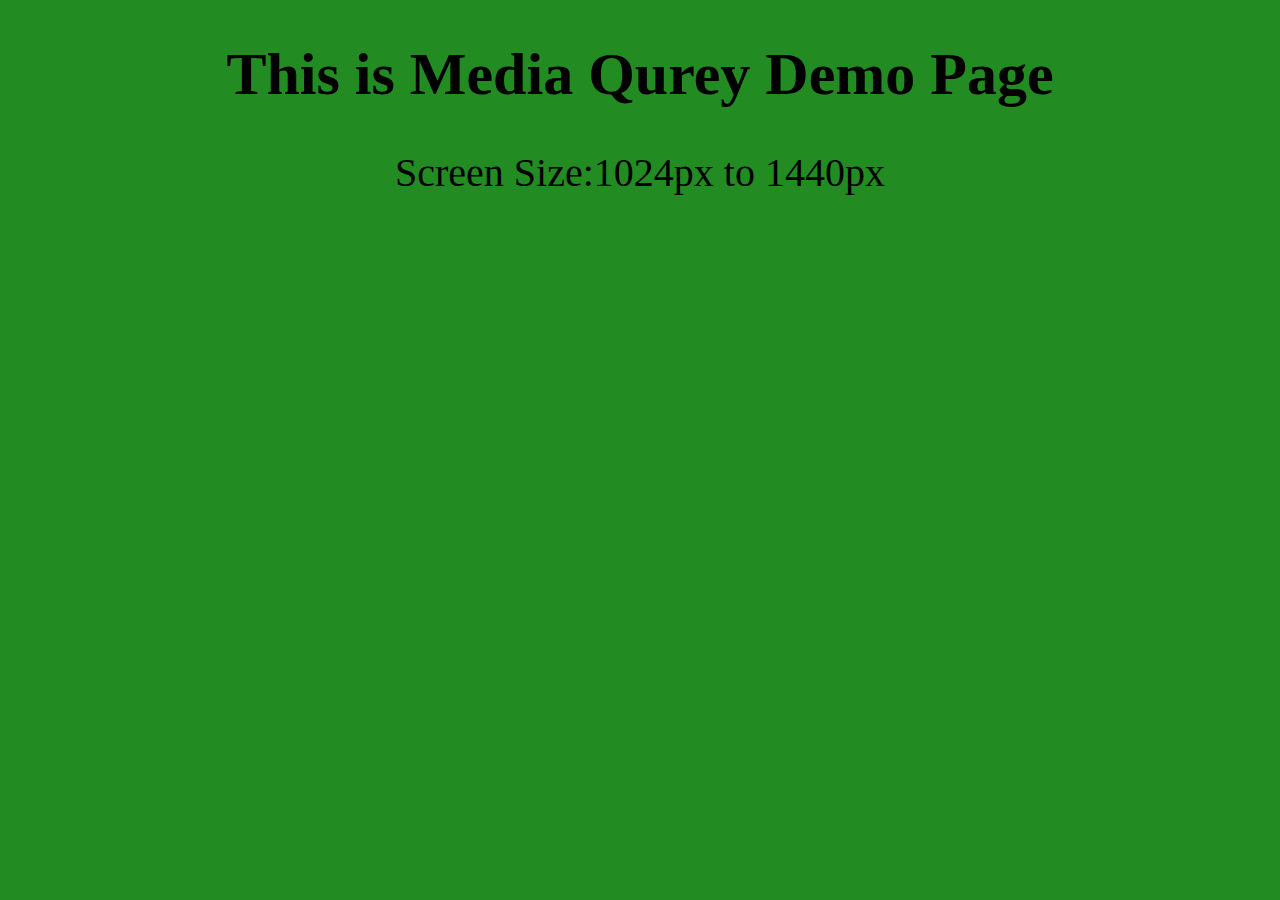
<file: 9th Feb Project/index.html>
<!DOCTYPE html>
<html lang="en">
<head>
    <meta charset="UTF-8">
    <meta name="viewport" content="width=device-width, initial-scale=1.0">
    <title> Media Queries</title>

    <!-- External CSS -->

    <link rel="stylesheet" href="style.css"/>
</head>
<body>
    <h1> This is Media Qurey Demo  Page</h1>
    <div>
        <div id="lagest-screen">
            <p>Screen size: 1440px to ifinite px</p>
        </div>
        <div id="laptop-larger">
    <p >Screen Size:1024px to 1440px</p>
    </div>
    <div id="laptop">
    <p>Screen Size: 768px to 1024px</p>
</div>
    <div id="tablet">
    <p>Screen Size: 425px to 768px</p>
</div>
    <div id="mobile">
    <p>Screen Size: 0px to 425px</p>
</div>
</div>

</body>
</html>
</file>
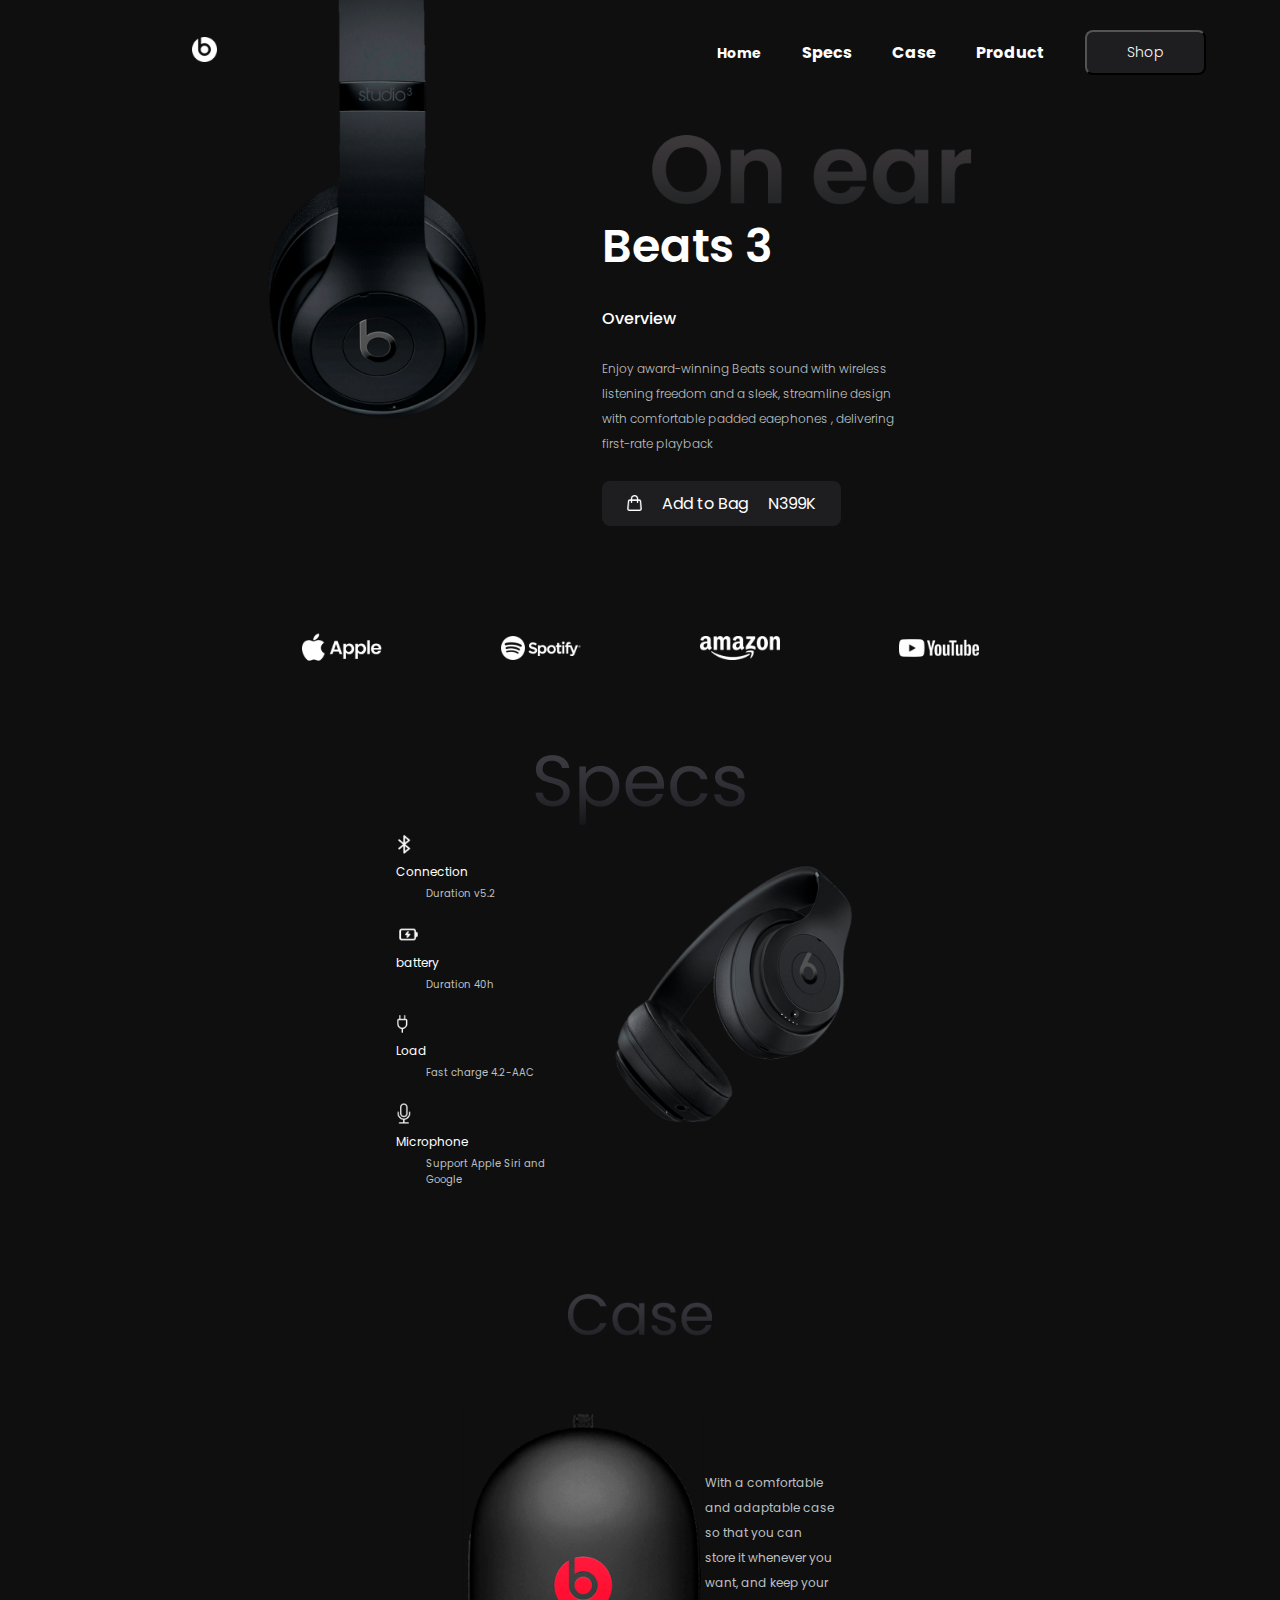
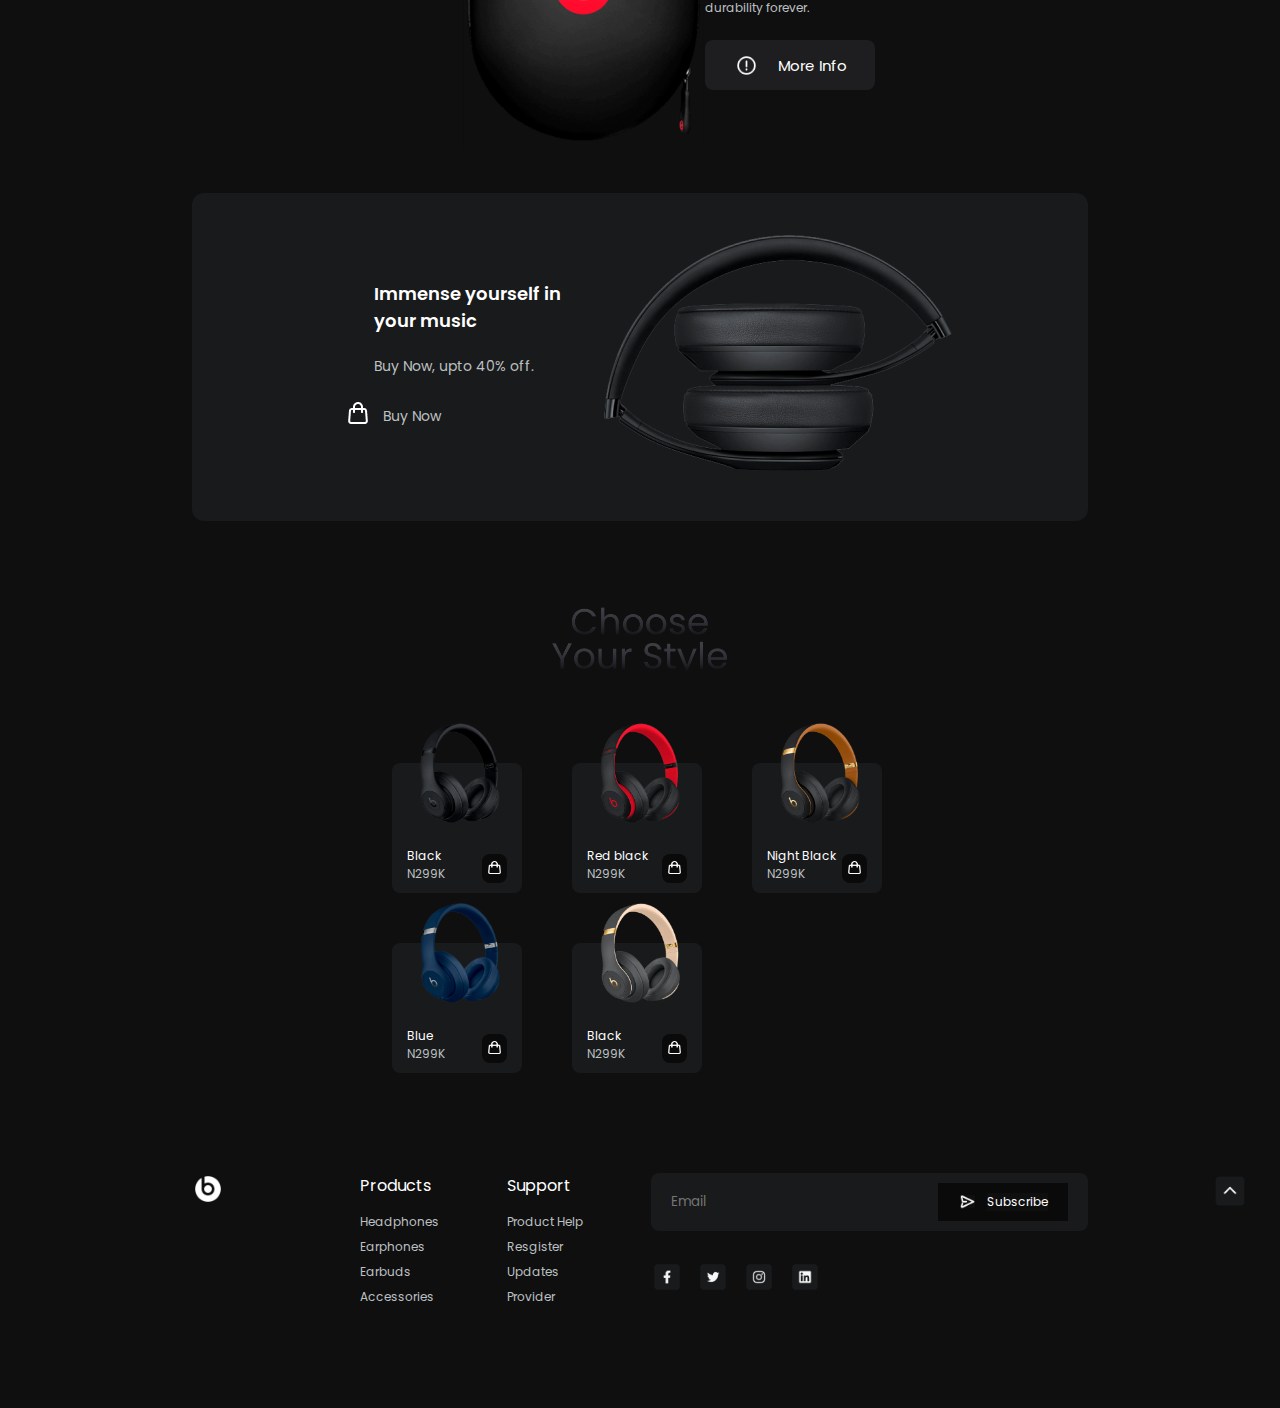
<file: 11th Feb Project/Beats/index.html>
<!DOCTYPE html>
<html lang="en">
<head>
  <meta charset="UTF-8">
  <meta name="viewport" content="width=device-width, initial-scale=1.0">
  <title> Beats Project </title>

  <!-- External CSS -->

  <link rel="stylesheet" href="./style.css"/>

  <!-- Adding The  Poppins Font From Google Fonts -->

  <link rel="preconnect" href="https://fonts.googleapis.com" />
  <link rel="preconnect" href="https://fonts.gstatic.com" crossorigin />
  <link
    href="https://fonts.googleapis.com/css2?family=Poppins:wght@200;300;400;500;600;700;800;900&display=swap"
    rel="stylesheet" />
</head>
<body>
  
         <!-- Creating The Navigation Menu  -->

  <div id="assignment">
      <section aria-label="nav-content">
          <nav id="nav-content">
            <div id="logo">
               <img src="./Photos/beatsLogo.png" alt="logo"/>
            </div>
             <div id="all-list">
               <ul>
                 <li><a href="#">Home</a></li>
                 <li><a href="#">Specs</a></li>
                 <li><a href="#">Case</a></li>
                 <li><a href="#">Product</a></li>
               </ul>
               <!-- <button>Shop</button> -->
             </div>
                  <div id="button">
                    <button>Shop</button> 
                  </div>     
          </nav>
      </scction>
  </div>

           <!-- Creating The Main Landing Page  -->
 
    <main>
       <div id="main-image">
        <img src="./Photos/mainImage.png" alt="main-image"/>
       </div>
         <div id="main">
           <div id="on-ear-image">
             <img src="./Photos/onEar.png" alt="on-ear-image"/>
           </div>
            <div id="heading-text">
             <h1>Beats 3</h1>
             <h4>Overview</h4>
             <p>
                Enjoy award-winning Beats sound with wireless listening freedom and a
                sleek, streamline design with comfortable  padded eaephones , 
                delivering first-rate playback 
             </p>
            </div>
              <div id="shpping-bag">
                <img src="./Icons/shoppingBag.png" alt="shpping-bag"/>
                <p>Add to Bag</p>
                <span>N399K</span>
              </div>
         </div>
    </main>       

         <!--  Section For Adding Social Media Icons  -->

       <section id="social-media-icon">
         <img src="./Photos/appleLogo.png" alt="apple-logo">
         <img src="./Photos/spotifyLogo.png" alt="spotify-logo">
         <img src="./Photos/amazonLogo.png" alt="amzon-logo">
         <img src="./Photos/youtubeLogo.png" alt="youtube-logo">
       </section>

             <!-- Creating A Specification Section  -->

         <section id="Specification">

                            <!-- Adding a Specification logo -->

                   <div id="specification-logo">
                      <img src="./Icons/specsLogo.png" alt="specification-logo"/>
                   </div> 
                    <div id="specification-list">

                      <!-- Creating a Division For Holding All The Specification -->

                      <div id="specification-all-list">

                        <!-- Creating A Divisiobn For Each Specification -->

                      
                           
                        <div>
                          <img src="./Icons/bluetooth.png" alt="bluetooth"/>
                           <p>Connection</p>
                           <p>Duration v5.2</p>
                        </div>
                         <div>
                          <img src="./Icons/battery.png" alt="battery"/>
                          <p>battery</p>
                         <p>Duration 40h</p>
                         </div>
                          <div>
                            <img src="./Icons/charger.png" alt="charger"/>
                            <p>Load</p>
                           <p>Fast charge 4.2-AAC </p>
                          </div>
                          <div>
                            <img src="./Icons/mic.png" alt="mic"/>
                            <p>Microphone</p>
                           <p>Support Apple Siri and Google</p>
                          </div>
                        </div>
                            <div id="specification-headphone-image">

                              <!-- Adding An Image With Respect To The Specification -->

                               <img src="./Photos/specsImage.png" alt="specification-headphone-image"/>
                            </div>
                    </div>          
         </section>    

                   <!-- Creating A Case Section  -->

            <section id="case">

              <!-- Adding The Case Logo Here  -->

              <div id="case-logo">
               <img src="./Icons/caseLogo.png" alt="case-logo"/>
              </div> 

              <!-- Creating A New Division To Wrap All Case Item  -->

              <div id="case-items">
                  <div id="case-image">
                      <img src="./Photos/caseImage.png" alt="case-image"/>
                  </div> 
                     <div id="case-heading">
                      <p>
                        With a comfortable and adaptable case so that you can store it 
                        whenever you want, and keep your durability forever.
                      </p>
                      <p>
                        <img src="./Icons/group.png" alt="group"/>
                        More Info
                      </p>
                     </div>
              </div>
            </section> 
            
            <!-- Section To allow User To Buy Product  -->

            <section id="buy-product">
                <div id="music">
                  <h3>Immense yourself in your music  </h3>
                  <p> Buy Now, upto 40% off.</p>
                </div>
                <div id="shopping-urgent">
                  <img src="./Icons/shoppingBag.png" alt="shopping-bag"/>
                  <p>Buy Now</p>
                </div> 
                 <div id="buy-now">
                  <img src="./Photos/buyNowSectionImage.png" alt="buy-now"/>
                 </div>
            </section>

            <!-- Creating A Product Section To Display The Items  -->

          <section id="product">

            <!-- Adding The Choose Style Logo -->

            <div id="product-logo">
              <img src="./Icons/productLogo.png" alt="product-logo"/>
            </div>

            <!-- Creating A New Division For All The Product To Showcase To User -->

            <div id="product-items">

              <!-- Creating Card For Product -->

              <div id="product-card">
                   <div id="product-image">
                     <img src="./Photos/black.png" alt="product-image"/>
                   </div>
                     <div id="product-info">
                       <p>
                         Black
                         </br>
                         <span>N299K</span>
                       </p>
                     
                       <div id="shopping-bag-2">
                         <img src="./Icons/shoppingBag.png" alt="shopping-bag-2"/>
                       </div>
                    </div>
               </div>
            

               <!-- Creating Card For Product   -->

                <div id="product-card">
                  <div id="product-image">
                    <img src="./Photos/redBlack.png" alt="product-image"/>
                   </div>
                   <div id="product-info">
                     <p>
                       Red black
                     </br>
                     <span>N299K</span>
                     </p>
                  
                        <div id="shopping-bag-2"> 
                          <img src="./Icons/shoppingBag.png" alt="shopping-bag-2"/>
                        </div>
                 </div>   
                </div>
 
                 <!-- Creating Card For Product -->

                  <div id="product-card">
                      <div id="product-image">
                       <img src="./Photos/nightBlack.png" alt="product-image"/>  
                    </div>
                      <div id="product-info">
                         <p>
                           Night Black
                           </br>
                           <span>N299K</span>
                         </p>
                           <div id="shopping-bag-2">
                             <img src="./Icons/shoppingBag.png" alt="shopping-bag-2"/>
                           </div>
                       </div>
                  </div>

                 <!-- Creating Card For Product -->

                 <div id="product-card">
                   <div id="product-image">
                    <img src="./Photos/blue.png" alt="product-image"/>  
                  </div>
                    <div id="product-info">
                      <p>
                        Blue
                        </br>
                        <span>N299K</span>
                       </p>
                        <div id="shopping-bag-2">
                           <img src="./Icons/shoppingBag.png" alt="shopping-bag-2"/>
                        </div>
                    </div>
               </div>

          <!-- Creating Card For Product -->

           <div id="product-card">
             <div id="product-image">
              <img src="./Photos/twilightGray.png" alt="product-image"/>  
            </div>
              <div id="product-info">
                <p>
                  Black
                  </br>
                  <span>N299K</span>
                </p>
                  <div id="shopping-bag-2">
                    <img src="./Icons/shoppingBag.png" alt="shopping-bag-2"/>
                  </div>
              </div>
          </div>
       </div>
           </section>  

          <!-- Designing Of Footer Area Of Website   -->

          <footer>
            <div id="footer-logo">
              <img src="./Photos/beatsLogo.png" alt="footer-logo"/>
            </div>

              <!-- Creating The Product Navigation Menu -->
              <div id="last"></div>
              <ul>
              <li><a href="#">Products</a></li>
              <li><a href="#">Headphones</a></li>
              <li><a href="#">Earphones</a></li>
              <li><a href="#">Earbuds</a></li>
              <li><a href="#">Accessories</a></li>
            </ul>

                <!-- Creating The Product Navigation Menu -->

                <ul>
                  <li><a href="#">Support</a></li>
                  <li><a href="#">Product Help</a></li>
                  <li><a href="#">Resgister</a></li>
                  <li><a href="#">Updates</a></li>
                  <li><a href="#">Provider</a></li>
                </ul>

                <!-- Creating for Subscribe and Social Media Button -->

                <div id="footer-subcription">

                  <!-- Adding For Division for Subcribe -->

                
                  <div>
                 <input type="email" placeholder="Email"/>
                 <div id="Subcribe-button">
                 <img src="./Icons/rightArrow.png" alt="rightArrow"/> 
                 <p> Subscribe</p>
                 </div>
                </div>
                 
                  <!-- Social Media Icons  -->

                  <div>
                    <img src="./Icons/facebook.png" alt="facebook"/>
                    <img src="./Icons/twitter.png" alt="twitter"/>
                    <img src="./Icons/instagram.png" alt="instagram"/>
                    <img src="./Icons/linkedin.png" alt="linkedin"/>
                  </div>
                </div> 

                   <!-- adding top arrow for icon for moving the page to top  -->
 
                   <img id="arrow-up" src="./Icons/upArrow.png" alt="upArrow" />
              
          </footer>
</body>
</html>
</file>
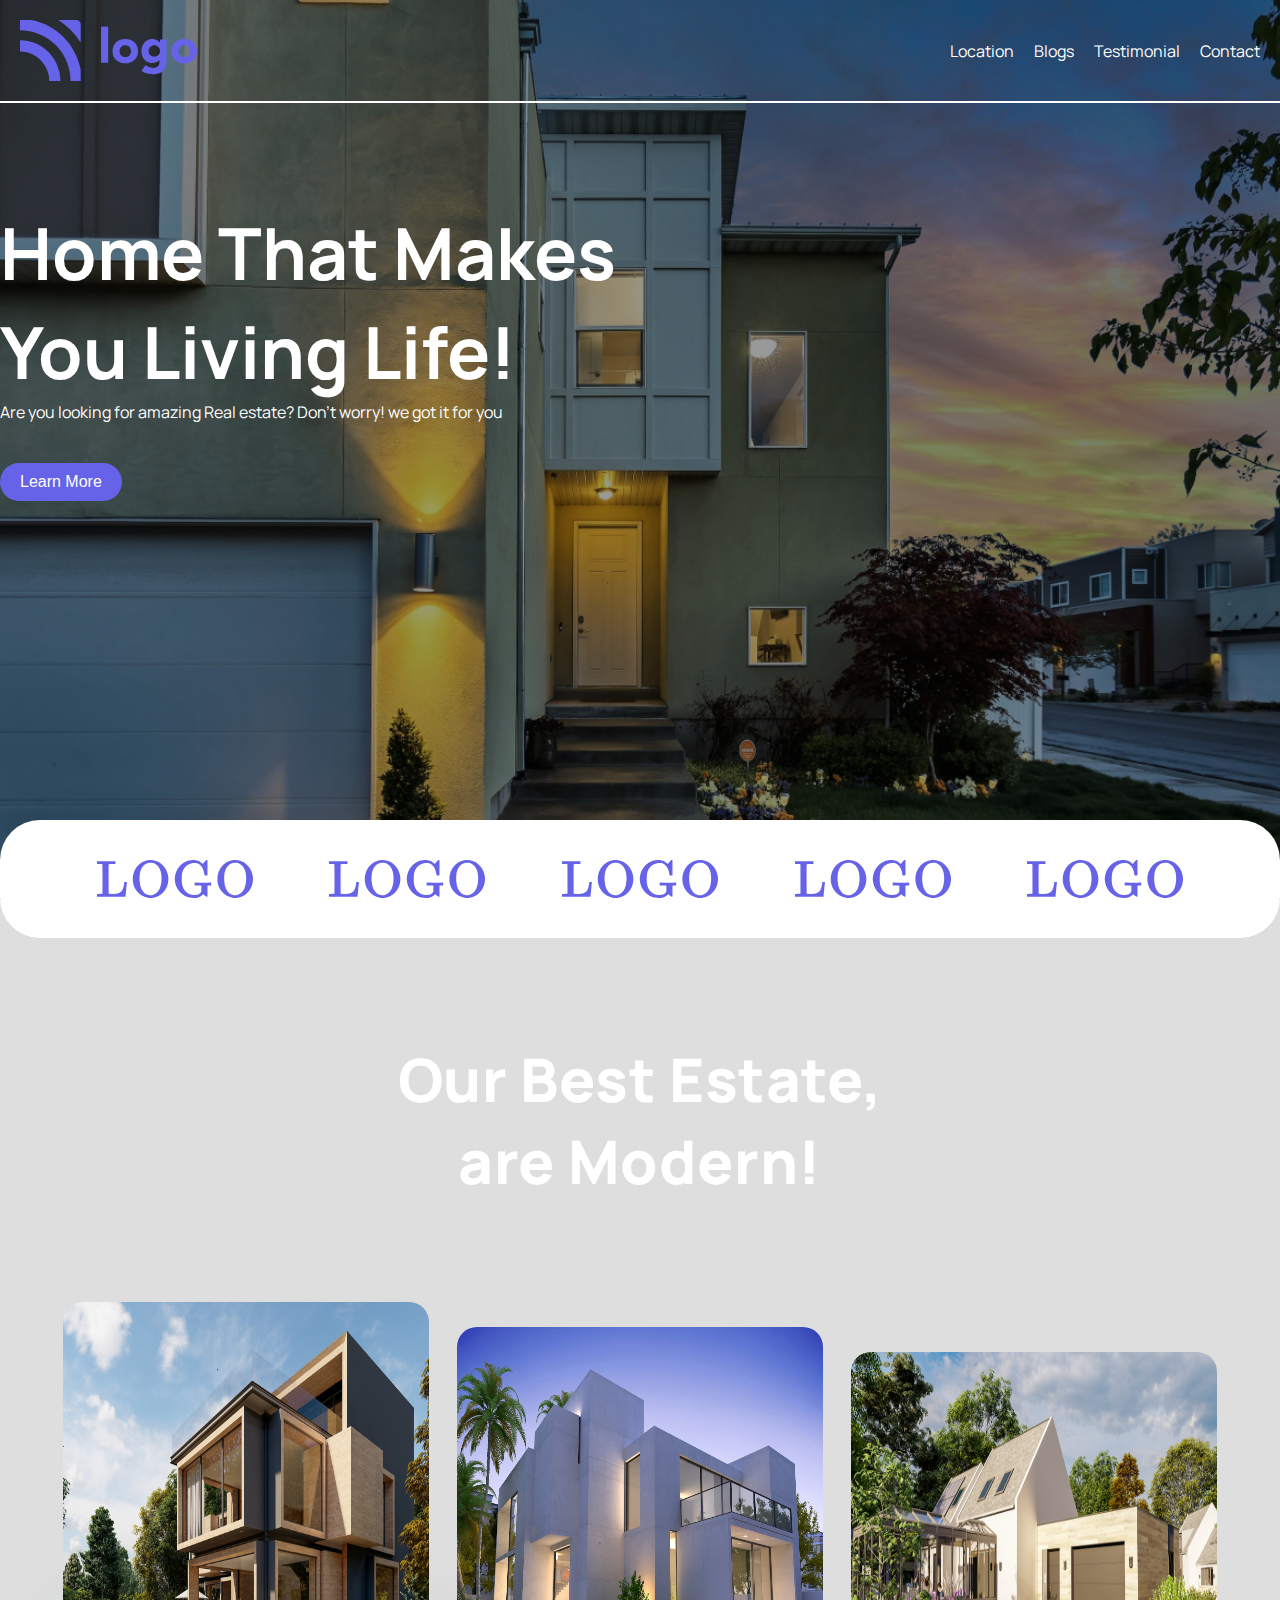
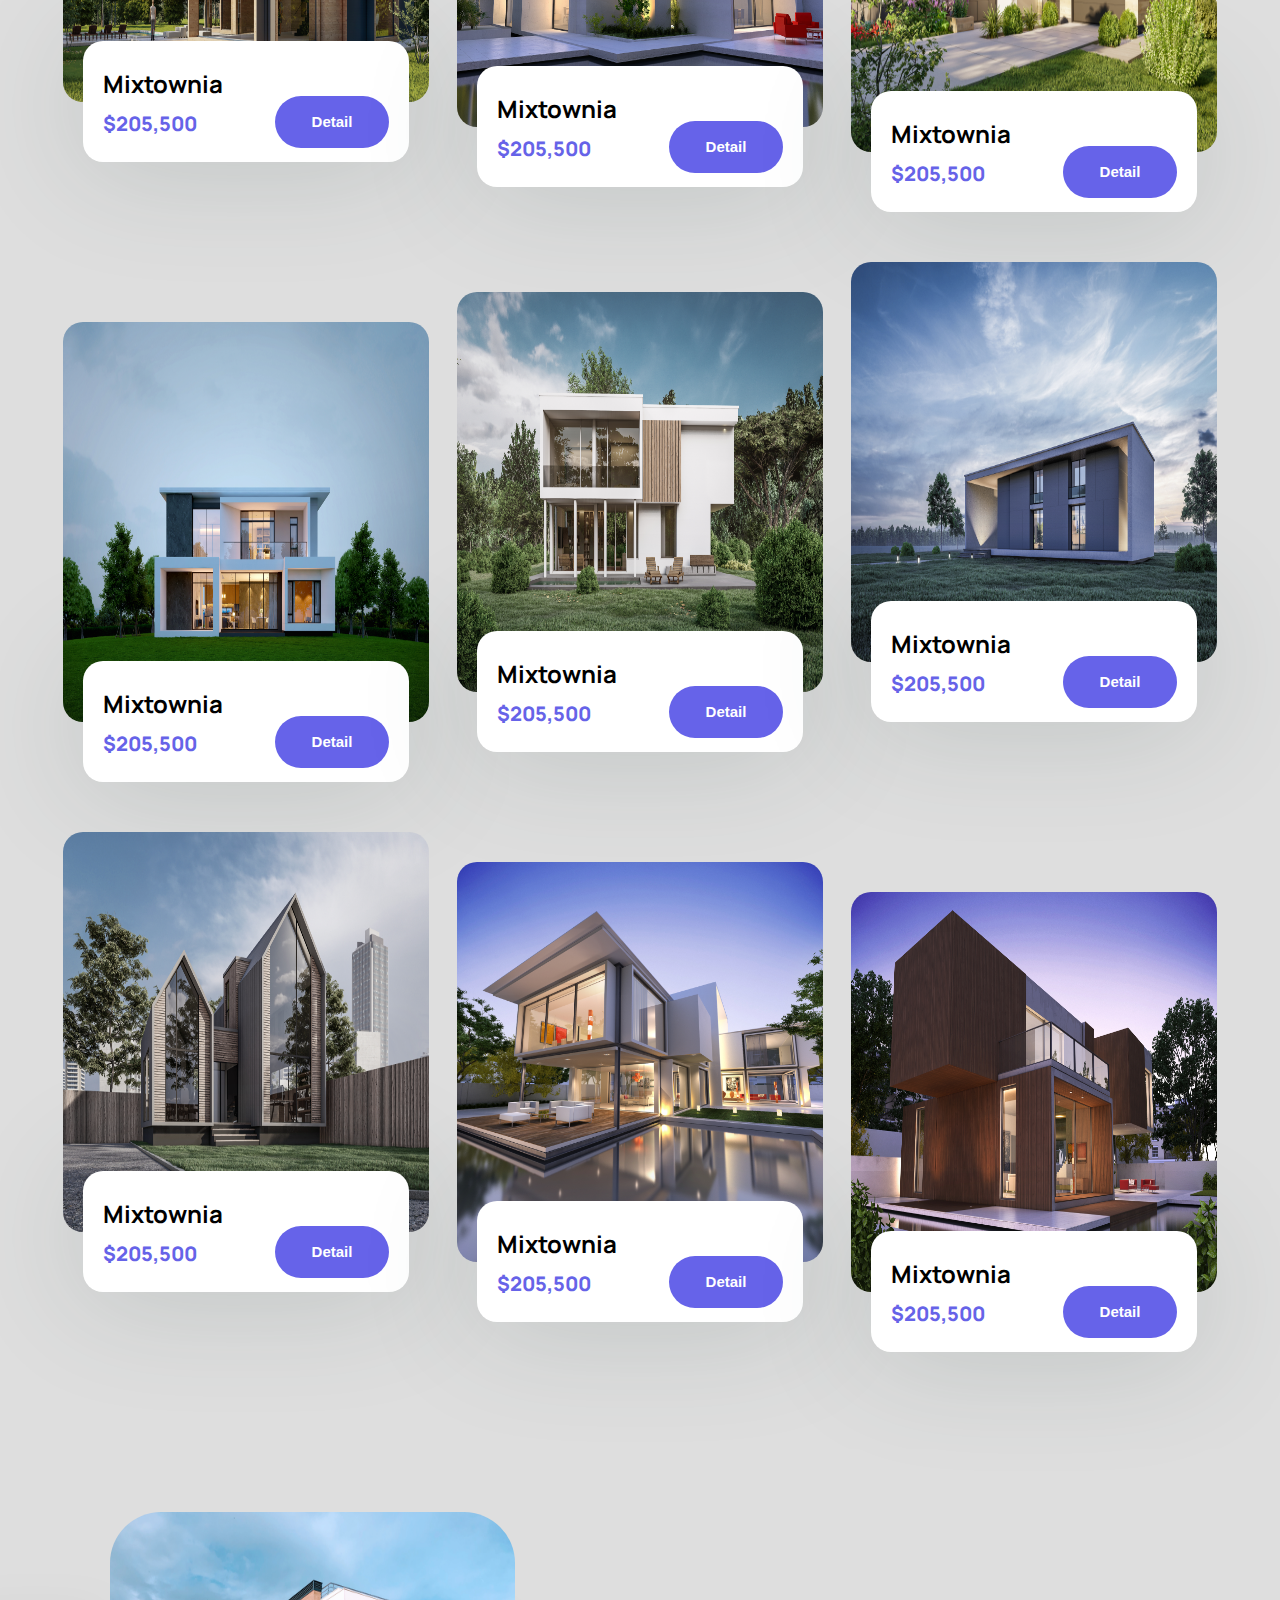
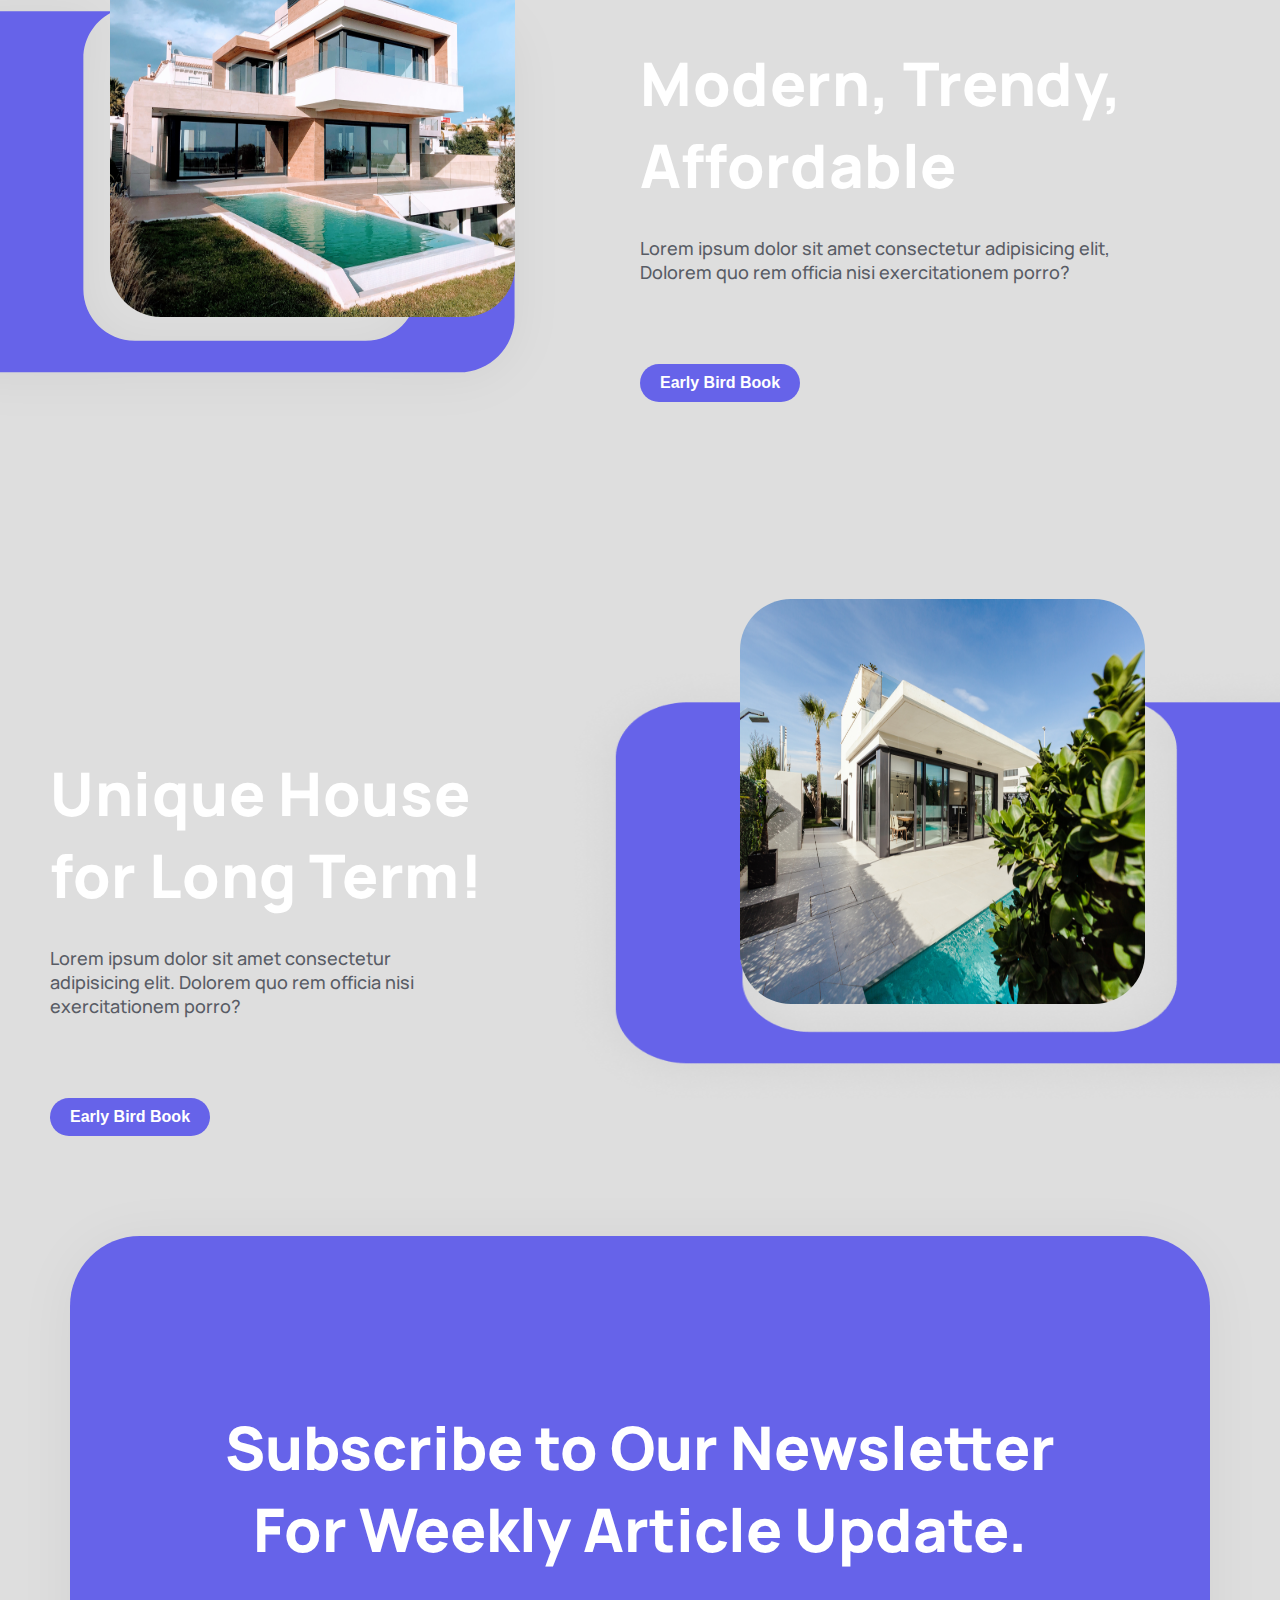
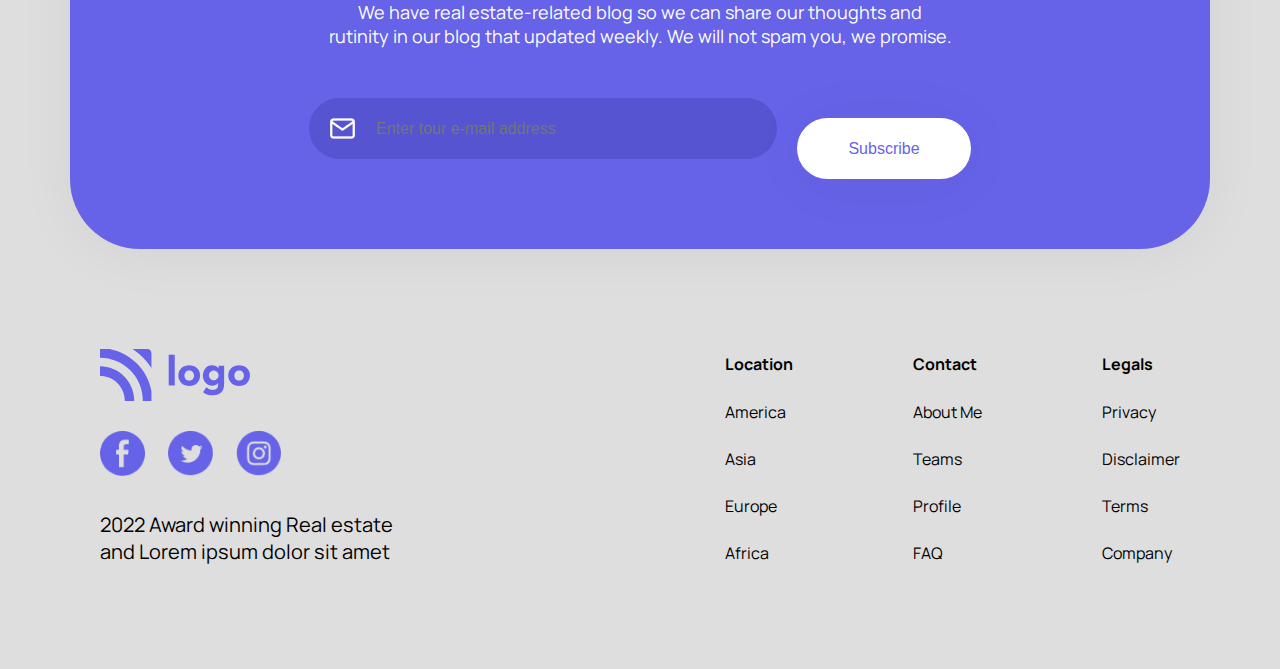
<file: 11th Feb Project/Correct Code OF Real-Estate/index.html>
<!DOCTYPE html>
<html lang="en">
  <head>
    <meta charset="UTF-8" />
    <meta http-equiv="X-UA-Compatible" content="IE=edge" />
    <meta name="viewport" content="width=device-width, initial-scale=1.0" />
    <title>Real State</title>

    <!-- adding the font family -->
    <link rel="preconnect" href="https://fonts.googleapis.com" />
    <link rel="preconnect" href="https://fonts.gstatic.com" crossorigin />
    <link
      href="https://fonts.googleapis.com/css2?family=Manrope:wght@200;300;400;500;600;700;800&display=swap"
      rel="stylesheet"
    />

    <link rel="stylesheet" href="./style.css" />
  </head>

  <body>
    <header>
      <!-- navbar -->
      <nav>
        <img src="./static/Logo.svg" alt="logo image" />
        <!-- nav links -->
        <ul>
          <li><a href="#">Location</a></li>
          <li><a href="#">Blogs</a></li>
          <li><a href="#">Testimonial</a></li>
          <li><a href="#">Contact</a></li>
        </ul>
      </nav>
      <hr />

      <div>
        <h1>Home That Makes <br />You Living Life!</h1>
        <p>
          Are you looking for amazing Real estate? Don't worry! we got it for
          you
        </p>
        <button>Learn More</button>
      </div>
    </header>

    <!-- multiple logos section -->
    <section class="my-logos">
      <img src="./static/logoName.svg" alt="named logo" />
      <img src="./static/logoName.svg" alt="named logo" />
      <img src="./static/logoName.svg" alt="named logo" />
      <img src="./static/logoName.svg" alt="named logo" />
      <img src="./static/logoName.svg" alt="named logo" />
    </section>

    <!-- section for displaying all our real state properties in a card -->
    <section class="cards-wrapper-section">
      <h1>Our Best Estate, <br />are Modern!</h1>

      <!-- creating a main div to wrap all the cards -->
      <div class="cards-wrapper">
        <!-- creating estate property card -->
        <div class="card">
          <img src="./static/cardImage1.png" alt="cardImage1" />
          <!-- for displaying the property details -->
          <div class="card-box">
            <!-- displaying the price and property name -->
            <div>
              <h3>Mixtownia</h3>
              <p>$205,500</p>
            </div>
            <!-- button for more details -->
            <button>Detail</button>
          </div>
        </div>

        <!-- creating estate property card -->
        <div class="card">
          <img src="./static/cardImage2.png" alt="cardImage2" />
          <!-- for displaying the property details -->
          <div class="card-box">
            <!-- displaying the price and property name -->
            <div>
              <h3>Mixtownia</h3>
              <p>$205,500</p>
            </div>
            <!-- button for more details -->
            <button>Detail</button>
          </div>
        </div>

        <!-- creating estate property card -->
        <div class="card">
          <img src="./static/cardImage3.png" alt="cardImage3" />
          <!-- for displaying the property details -->
          <div class="card-box">
            <!-- displaying the price and property name -->
            <div>
              <h3>Mixtownia</h3>
              <p>$205,500</p>
            </div>
            <!-- button for more details -->
            <button>Detail</button>
          </div>
        </div>

        <!-- creating estate property card -->
        <div class="card">
          <img src="./static/cardImage4.png" alt="cardImage4" />
          <!-- for displaying the property details -->
          <div class="card-box">
            <!-- displaying the price and property name -->
            <div>
              <h3>Mixtownia</h3>
              <p>$205,500</p>
            </div>
            <!-- button for more details -->
            <button>Detail</button>
          </div>
        </div>

        <!-- creating estate property card -->
        <div class="card">
          <img src="./static/cardImage5.png" alt="cardImage5" />
          <!-- for displaying the property details -->
          <div class="card-box">
            <!-- displaying the price and property name -->
            <div>
              <h3>Mixtownia</h3>
              <p>$205,500</p>
            </div>
            <!-- button for more details -->
            <button>Detail</button>
          </div>
        </div>

        <!-- creating estate property card -->
        <div class="card">
          <img src="./static/cardImage6 (1).png" alt="cardImage6" />
          <!-- for displaying the property details -->
          <div class="card-box">
            <!-- displaying the price and property name -->
            <div>
              <h3>Mixtownia</h3>
              <p>$205,500</p>
            </div>
            <!-- button for more details -->
            <button>Detail</button>
          </div>
        </div>

        <!-- creating estate property card -->
        <div class="card">
          <img src="./static/cardImage7.png" alt="cardImage7" />
          <!-- for displaying the property details -->
          <div class="card-box">
            <!-- displaying the price and property name -->
            <div>
              <h3>Mixtownia</h3>
              <p>$205,500</p>
            </div>
            <!-- button for more details -->
            <button>Detail</button>
          </div>
        </div>

        <!-- creating estate property card -->
        <div class="card">
          <img src="./static/cardImage8.png" alt="cardImage8" />
          <!-- for displaying the property details -->
          <div class="card-box">
            <!-- displaying the price and property name -->
            <div>
              <h3>Mixtownia</h3>
              <p>$205,500</p>
            </div>
            <!-- button for more details -->
            <button>Detail</button>
          </div>
        </div>

        <!-- creating estate property card -->
        <div class="card">
          <img src="./static/cardImage9.png" alt="cardImage9" />
          <!-- for displaying the property details -->
          <div class="card-box">
            <!-- displaying the price and property name -->
            <div>
              <h3>Mixtownia</h3>
              <p>$205,500</p>
            </div>
            <!-- button for more details -->
            <button>Detail</button>
          </div>
        </div>
      </div>
    </section>

    <!-- section for displaying first feature -->
    <section class="features-section first-feature-section">
      <!-- for displaying the images -->
      <div>
        <img src="./static/featureImageBg1.svg" alt="image background" />
        <img src="./static/featuresImage1.png" alt="feature image 1" />
      </div>

      <!-- for displaying the written content -->
      <div>
        <h1>Modern, Trendy, Affordable</h1>
        <p>
          Lorem ipsum dolor sit amet consectetur adipisicing elit, Dolorem quo
          rem officia nisi exercitationem porro?
        </p>
        <button>Early Bird Book</button>
      </div>
    </section>

    <!-- section for displaying second feature -->
    <section class="features-section second-feature-section">
      <!-- for displaying the written content -->
      <div>
        <h1>Unique House for Long Term!</h1>
        <p>
          Lorem ipsum dolor sit amet consectetur adipisicing elit. Dolorem quo
          rem officia nisi exercitationem porro?
        </p>
        <button>Early Bird Book</button>
      </div>

      <!-- for displaying the images -->
      <div>
        <img src="./static/featureImageBg2.png" alt="image background" />
        <img src="./static/featuresImage2.png" alt="feature image 2" />
      </div>
    </section>

    <!-- section for creating the newsletter -->
    <section class="newsletter">
      <h1>Subscribe to Our Newsletter <br> For Weekly Article Update.</h1>
      <p>
        We have real estate-related blog so we can share our thoughts and
        rutinity in our blog that updated weekly. We will not spam you, we
        promise.
      </p>

      <!-- for taking user email -->
      <form>
        <div>
          <img src="./static/mail.png" alt="mail">
          <input type="text" placeholder="Enter tour e-mail address"/>
        </div>
        <button>Subscribe</button>
      </form>
    </section>

    <!-- creating the footer area -->
    <footer>
      <div>
        <img src="./static/Logo.svg" alt="logo" />
        <!-- for social media icons -->
        <div>
          <img src="./static/facebook.png" alt="facebook icon" />
          <img src="./static/twitter.png" alt="twitter icon" />
          <img src="./static/instagram.png" alt="instagram icon" />
        </div>
        <p>2022 Award winning Real estate and Lorem ipsum dolor sit amet</p>
      </div>

      <!-- for all different pages links -->
      <div class="footer-links">
        <div class="footer-links-content">
          <ul>
            <li><a href="#">Location</a></li>
            <li><a href="#">America</a></li>
            <li><a href="#">Asia</a></li>
            <li><a href="#">Europe</a></li>
            <li><a href="#">Africa</a></li>
          </ul>
        </div>

        <div class="footer-links-content">
          <ul>
            <li><a href="#">Contact</a></li>
            <li><a href="#">About Me</a></li>
            <li><a href="#">Teams</a></li>
            <li><a href="#">Profile</a></li>
            <li><a href="#">FAQ</a></li>
          </ul>
        </div>

        <div class="footer-links-content">
          <ul>
            <li><a href="#">Legals</a></li>
            <li><a href="#">Privacy</a></li>
            <li><a href="#">Disclaimer</a></li>
            <li><a href="#">Terms</a></li>
            <li><a href="#">Company</a></li>
          </ul>
        </div>
      </div>
    </footer>
  </body>
</html>
</file>
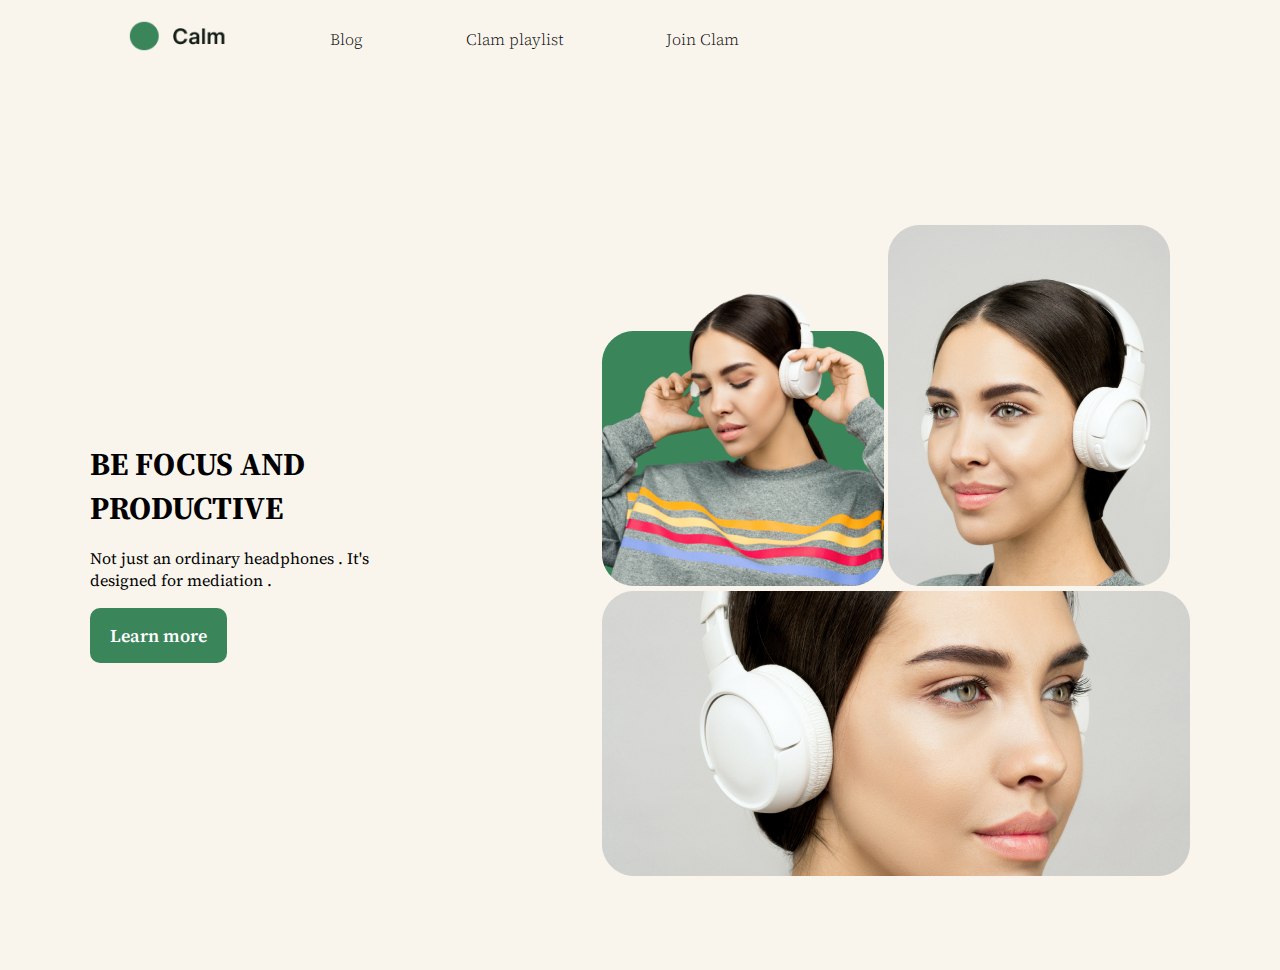
<file: 2nd Feb Project/Style/index.html>
<!DOCTYPE html>
<html lang="en">
<head>
    <meta charset="UTF-8">
    <meta name="viewport" content="width=device-width, initial-scale=1.0">
    <title>HEADPHONE</title>

    <!-- EXTERNAL CSS  -->

    <link rel="stylesheet" href="style.css"/> 

    <!-- GOOGLE FONTS LINK  -->
    
    <link rel="preconnect" href="https://fonts.googleapis.com">
<link rel="preconnect" href="https://fonts.gstatic.com" crossorigin>
<link href="https://fonts.googleapis.com/css2?family=Kablammo&family=Source+Serif+4:ital,wght@1,900&display=swap" rel="stylesheet">
</head>
<body>
    <!-- HEADER -->
    <nav>
        <ul>
          <li>
            <img src="./assets/logo.png" alt=""/>
          </li>
            <li> Blog </li>
            <li> Clam playlist </li>
            <li> Join Clam </li>
        </ul>
    </nav>

<!-- HERO - SECTION -->

<main>

<!-- LEFT-SIDE SECTION  -->

<div class="leftmain">
    <h1>
        BE FOCUS AND 
    </br>
        PRODUCTIVE
    </h1>
    <p>
        Not just an ordinary headphones . It's designed for mediation .
    </p>
    <button> Learn more </button>
</div>

<!-- RIOGHT-SIDE SECTION  -->

<div class="rightmain">
    <div>
        <img src="./assets/img1.png" alt="image 1"/>
        <img src="./assets/img2.png" alt="image 2"/>
    </div>
    <img src="./assets/img3.png" alt="image 3"/>
</div>
</main>

</body>
</html>
</file>
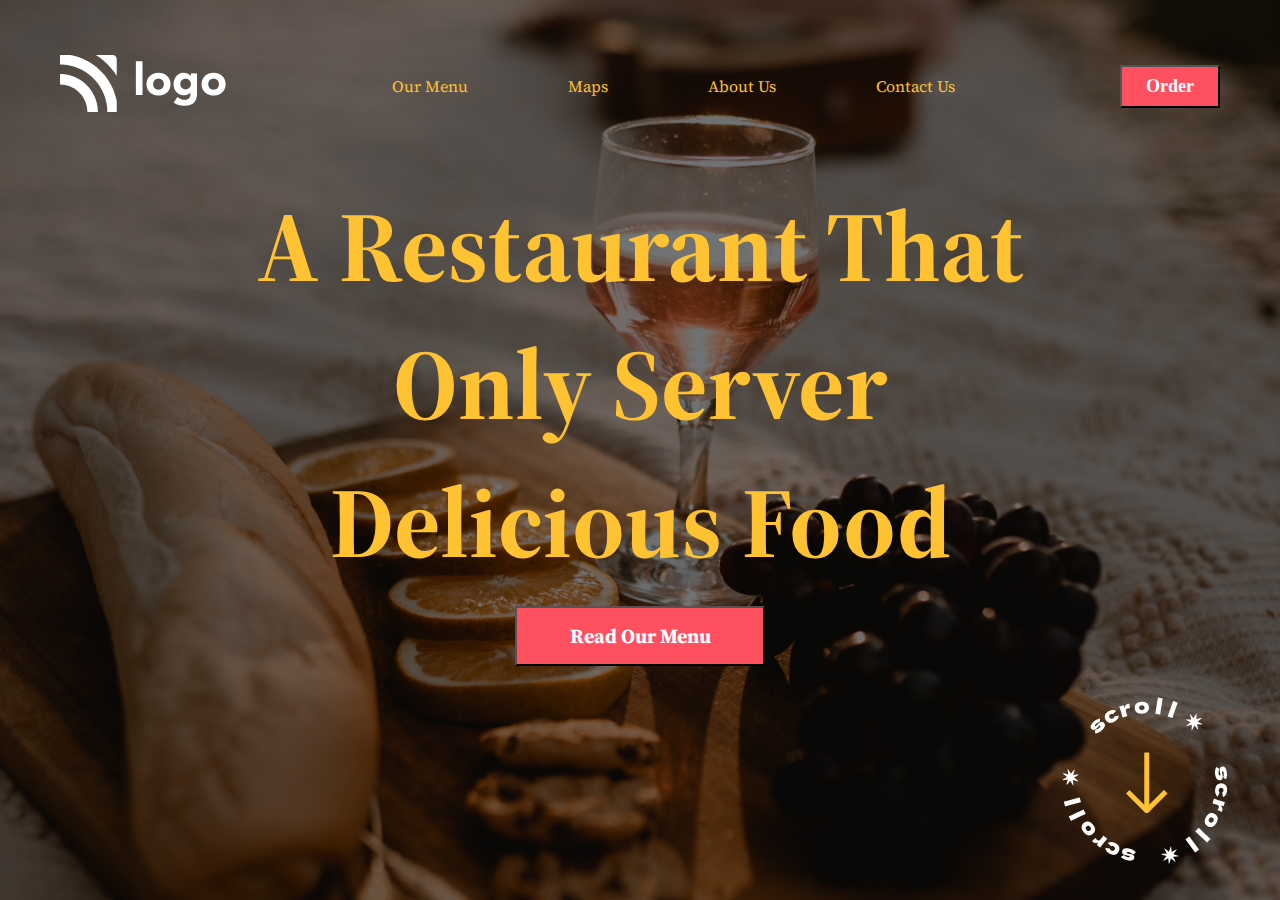
<file: 3rd Feb Project/Style/index.html>
<!DOCTYPE html>
<html lang="en">
<head>
    <meta charset="UTF-8">
    <meta name="viewport" content="width=device-width, initial-scale=1.0">
    
    <!-- The Foodie's Dream is only a restaurant name for Project -->
    
    <title> The Foodie's Dream </title>

    <!-- EXTERNAL CSS -->

    <link rel="stylesheet" href="style.css"/>
    
    <!-- DELA FONT  -->

    <link rel="preconnect" href="https://fonts.googleapis.com">
<link rel="preconnect" href="https://fonts.gstatic.com" crossorigin>
<link href="https://fonts.googleapis.com/css2?family=Kablammo&family=Source+Serif+4:ital,wght@1,900&display=swap"
 rel="stylesheet">
 
</head>
<body>

<!-- HEADER -->

    <header>    
        <nav>
    <div class="logo">
        <img src="./assets/white-logo.png" alt="image 1"/>
    </div>
    <ul class="list">
       <li> <a href="#"> Our Menu  </a>  </li>
       <li>  <a href="#"> Maps </a>  </li>
       <li> <a href="#">  About Us  </a>  </li>
       <li>  <a href="#">  Contact Us </a> </li>
    </ul>
    <div>
        <button class="small button"> Order </button>
    </div>
</nav>
    </header>

 <!-- HERO-SECTION -->

<section aria-label="hero-section">
    <div class="hero-section">
<h1 class="heading">
A  Restaurant That
</br>
Only Server
</br>
 Delicious Food   
</h1>  
      <button class="read"> Read Our Menu  </button>
</div>
</section>
<footer>
    <img src="./assets/scrool.png" alt=""/>
    
</footer>






</body>
</html>
</file>
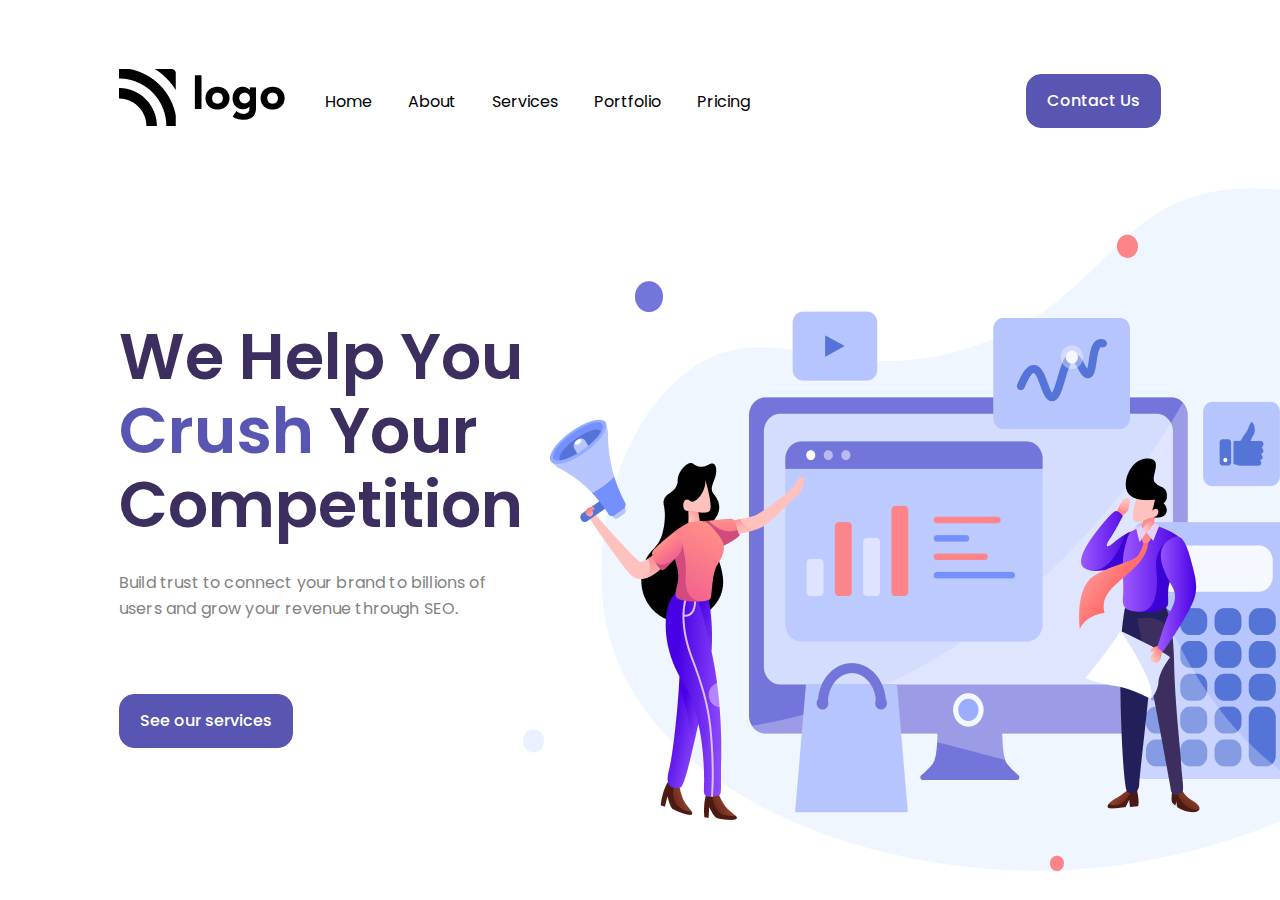
<file: 4 Feb Project/Style/index.html>
<!DOCTYPE html>
<html lang="en">
  <head>
    <meta charset="UTF-8" />
    <meta http-equiv="X-UA-Compatible" content="IE=edge" />
    <meta name="viewport" content="width=device-width, initial-scale=1.0" />
    <!-- stylesheet -->
    <link rel="stylesheet" href="style.css" />
    <!-- Font -->
    <link rel="preconnect" href="https://fonts.googleapis.com" />
    <link rel="preconnect" href="https://fonts.gstatic.com" crossorigin />
    <link
      href="https://fonts.googleapis.com/css2?family=Poppins:wght@200;300;400;500;600;700;800&display=swap"
      rel="stylesheet"
    />
    <title> 4th Feb Project </title>
  </head>
  <body>

      <!-- Header -->

   <div class="container">
      <section aria-label="navbar">
        <nav class="navbar-container">
          <div>

              <!-- Logo -->

            <img src="./assets/Logo.png" alt="brand-logo" />
          </div>
          <div class="grow-list">
            <ul class="list">
              <li class="list-item">Home</li>
              <li class="list-item">About</li>
              <li class="list-item">Services</li>
              <li class="list-item">Portfolio</li>
              <li class="list-item">Pricing</li>
            </ul>
          </div>
          <div class="button-group">
            <button class="nav-button">Contact Us</button>
          </div>
        </nav>
      </section>

      <!-- Banner -->
       <!-- Or -->
       <!-- Hero-Section -->

      <section aria-label="banner">
        <div class="banner-container">

          <!-- Left text -->
          <!-- Or -->
          <!-- Left-Hero-Section -->

          <div>
            <h1 class="heading-text">
              We Help You <span>Crush</span> Your Competition
            </h1>
            <p class="description">
              Build trust to connect your brand to billions of users and grow
              your revenue through SEO.
            </p>
            <button class="nav-button btn">See our services</button>
          </div>

          <!-- Right Text -->
          <!-- Or -->
          <!-- Right-Hero-Section -->
          <div>
            <img src="./assets/Header Illustration.png" alt="illustration" />
          </div>
        </div>
      </section>
    </div>
  </body>
</html>
</file>
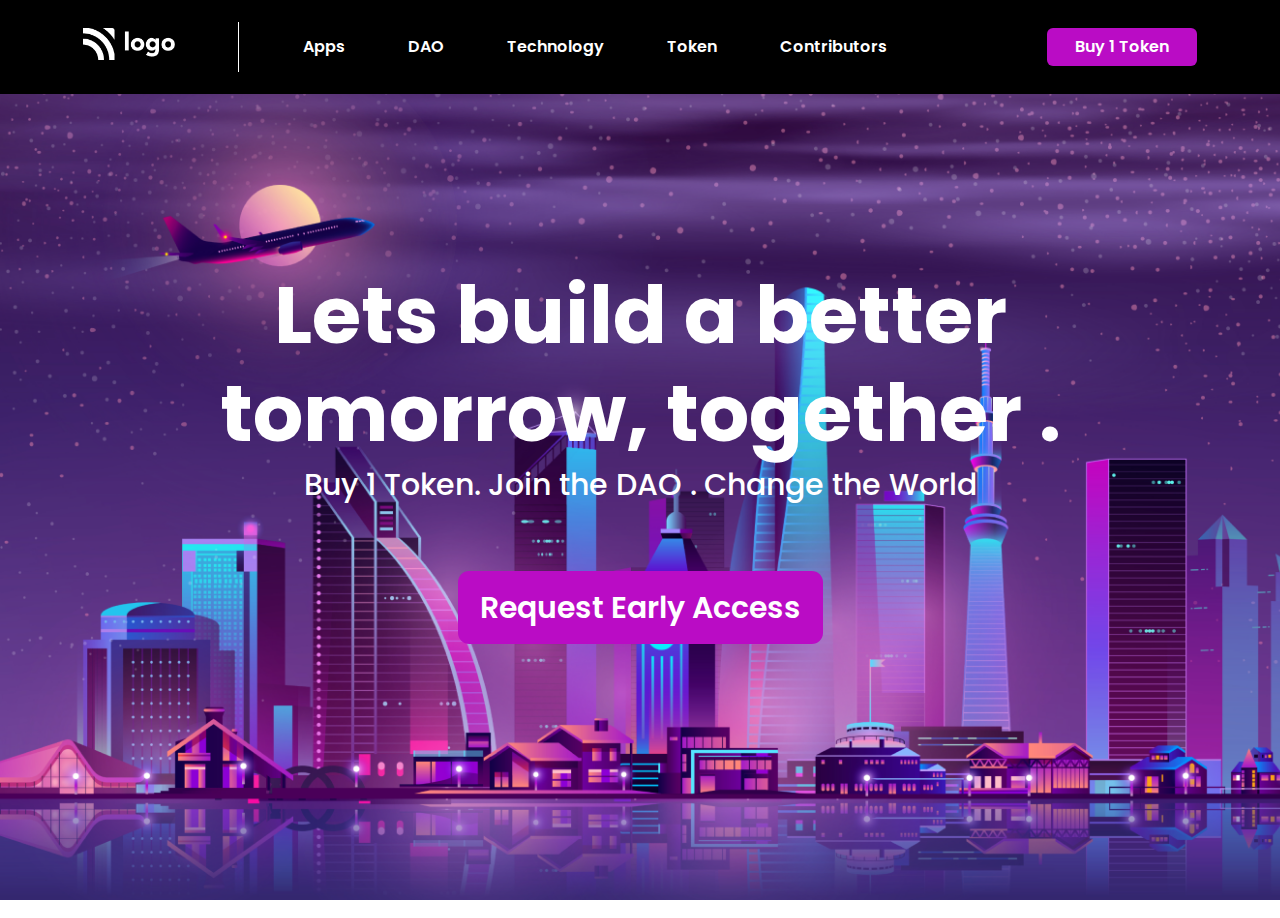
<file: 5th Feb Projrct/Style/index.html>
<!DOCTYPE html>
<html lang="en">
<head>
  <meta charset="UTF-8">
  <meta name="viewport" content="width=device-width, initial-scale=1.0">
  <title> 5th Feb Project </title>
</head>

<!-- External Link -->

<link rel="stylesheet" href="style.css"/>

<!-- Google Fonts  -->

<link rel="stylesheet" href="style.css" />
    <link rel="preconnect" href="https://fonts.googleapis.com" />
    <link rel="preconnect" href="https://fonts.gstatic.com" crossorigin />
    <link
      href="https://fonts.googleapis.com/css2?family=Poppins:wght@200;300;400;500;600;700;800&display=swap"
      rel="stylesheet" />
<body>
 <div class="assignment">
    <section aria-label="nav-content">
      <nav class="nav-content">
            <div>
               <!-- Logo -->
               <img src="./assets/white-logo (3).png" alt="logo" class="logo"/>
          </div>
                <div class="line"></div>
           <div class="all-list">
                <ul class="list">
                  <li class="item-list">Apps</li>
                  <li class="item-list">DAO</li>
                  <li class="item-list">Technology</li>
                  <li class="item-list">Token</li>
                  <li class="item-list">Contributors</li>
                </ul>
           </div>
                 <div>
                  <button class="navbar-button">Buy 1 Token </button>
                 </div>
      </nav>
    </section>

            <!-- Hero-Section -->

             <section class="hero-section">
                   <div class="hero-section">
                     <h1 class="heading-content">
                           Lets build a better
                           </br>
                           tomorrow, together .
                     </h1>
                        <p class="last-text">
                         Buy 1 Token. Join the DAO . Change the World  
                        </p>
                        <div>
                          <button class="btn"> Request Early Access</button>
                        </div>
                   </div>
             </section>
 </div> 
</body>
</html>
</file>
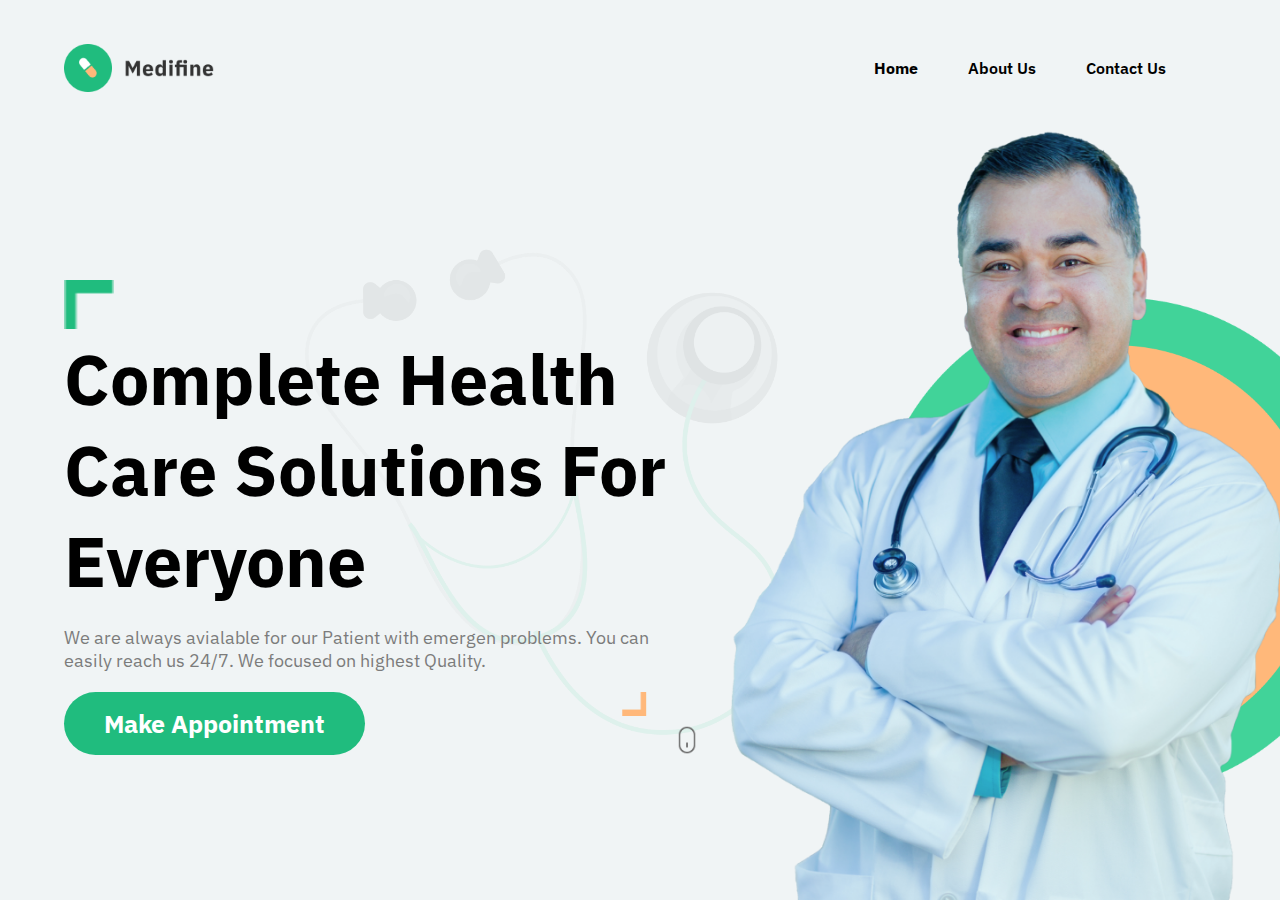
<file: 11th Feb Project/Multi-Page Website/images/index.html>
<!DOCTYPE html>
<html lang="en">
<head>
  <meta charset="UTF-8">
  <meta name="viewport" content="width=device-width, initial-scale=1.0">
  <title>Hospital Page</title>

  <!-- Addimg The External CSS File -->

  <link rel="stylesheet" href="style.css"/>

  <!-- Adding The Google Fonts  -->

  <link rel="preconnect" href="https://fonts.googleapis.com" />
    <link rel="preconnect" href="https://fonts.gstatic.com" crossorigin />
    <link
      href="https://fonts.googleapis.com/css2?family=IBM+Plex+Sans:wght@200;300;400;500;600;700&family=Poppins:wght@200;300;400;500;600;700;800;900&display=swap"
      rel="stylesheet"
    />
</head>
<body>
  
  <!-- Creating The Navigation Menu  -->

  <nav>
     <img src="./assets/logo.png" alt=""/>
      <ul>
         <li><a href="./">Home</a></li>
         <li><a href="./about/about.html">About Us </a></li>
         <li><a href="./contact/contact.html">Contact Us </a></li>
      </ul>
  </nav>
   
      <!-- Creating The Hero-Section -->

      <main>

        <!-- Creating The Left Section  -->

        <section id="left-section">
           <img src="./assets/topAngle.png" alt="top-Angle"/> 
            <h1>Complete Health Care Solutions For Everyone</h1>
             <p>
              We are always avialable for our Patient with emergen problems. You can 
              easily reach us 24/7. We focused on highest Quality. 
             </p>
              <img src="./assets/bottomAngle.png" alt="bottomAngle"/>
              <img src="./assets/stethoscope.png" alt="stethoscope"/>
              <button> Make Appointment </button>
              <img src="./assets/mouse.png" alt="mouse"/>
        </section>

               <!-- Creating The Right Section  -->

               <section id="right-section">
                  <img src="./assets/greenBox.png" alt="greenBox"/>
                  <img src="./assets/yellowBox.png" alt="yellowBox"/>
                  <img src="./assets/doctor.png" alt="doctor"/>
               </section>

      </main>
</body>
</html>
</file>
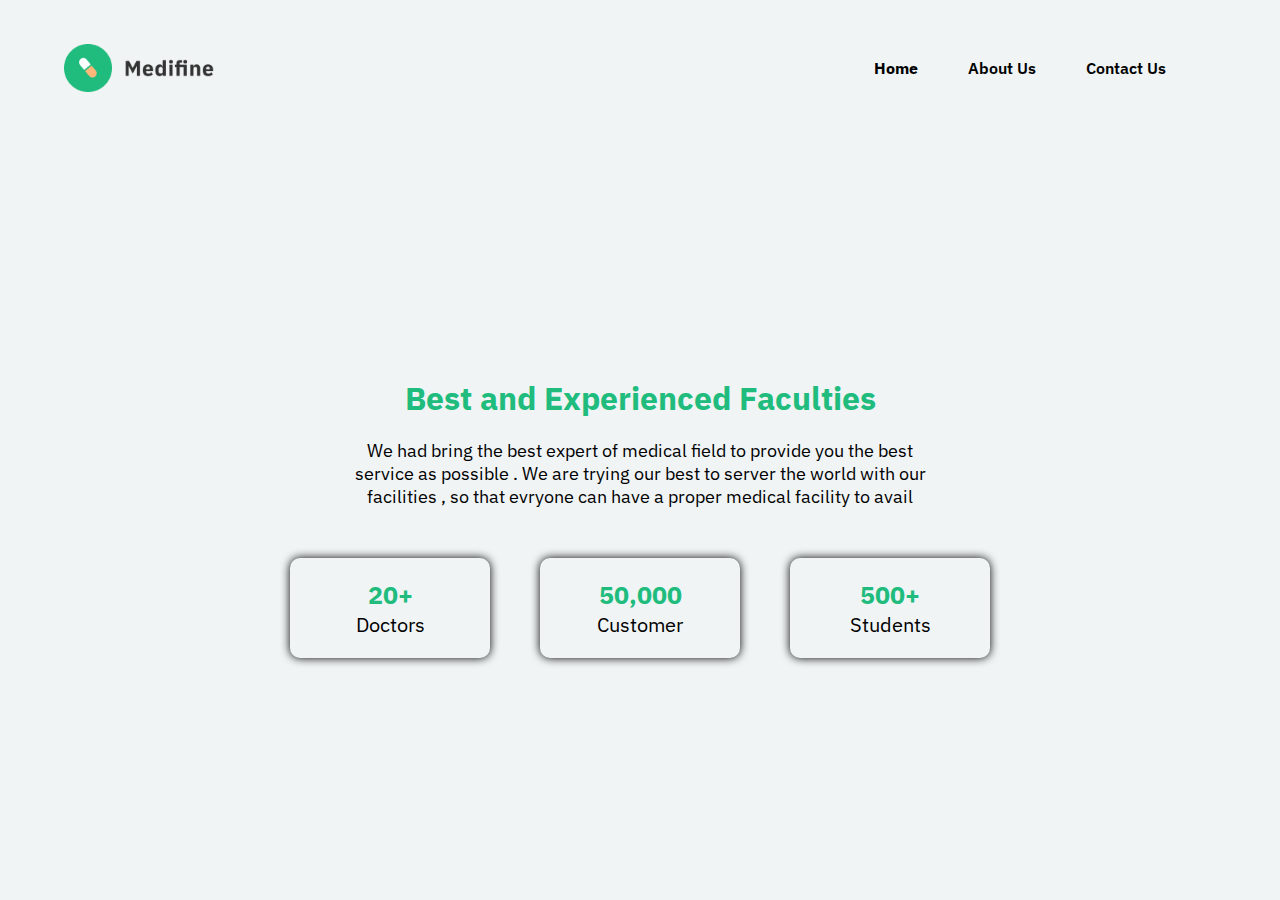
<file: 11th Feb Project/Multi-Page Website/about/about.html>
<!DOCTYPE html>
<html lang="en">
<head>
  <meta charset="UTF-8">
  <meta name="viewport" content="width=device-width, initial-scale=1.0">
  <title> Hospital Page </title>

            <!-- Adding The CSS File -->

  <link rel="stylesheet" href="./about.css"/>

                 <!-- Adding The Google Font   -->
<link rel="preconnect" href="https://fonts.googleapis.com" />
<link rel="preconnect" href="https://fonts.gstatic.com" crossorigin />
<link href="https://fonts.googleapis.com/css2?family=IBM+Plex+Sans:wght@200;300;400;500;600;700&family=Poppins:wght@200;300;400;500;600;700;800;900&display=swap" rel="stylesheet"/>             
</head>
<body>

             <!-- Adding The Navigation Menu   -->

   <nav>
      <img src="./assets/logo.png" alt="logo"/>
        <a href="./"></a>
         <ul>
           <li><a href="./">Home</a></li>
           <li><a href="./about/about.html">About Us</a></li>
           <li><a href="./contact/contact.html">Contact Us</a></li>
         </ul>
   </nav>           

         <!-- Creating The Main Section  -->

   <main>
     <div id="hospital-description">
       <h1> Best and Experienced Faculties</h1>
       <p>
         We had bring the best expert of medical field to provide you the best 
         service as possible . We are trying our best to server the world with 
         our facilities , so that evryone can have a proper medical facility to 
         avail  
       </p>
       
     </div> 
         
       <!-- Adding The Achievement Cards -->

       <div id="achievement">
          <div id="achievement-card">
            <span>20+</span>
            <p>Doctors</p>
          </div>
       
       
          <div id="achievement-card">
            <span>50,000</span>
            <p>Customer</p>
          </div>
       
       
          <div id="achievement-card">
            <span>500+</span>
            <p>Students</p>
          </div>
       </div>
   </main>
 </body>
</html>
</file>
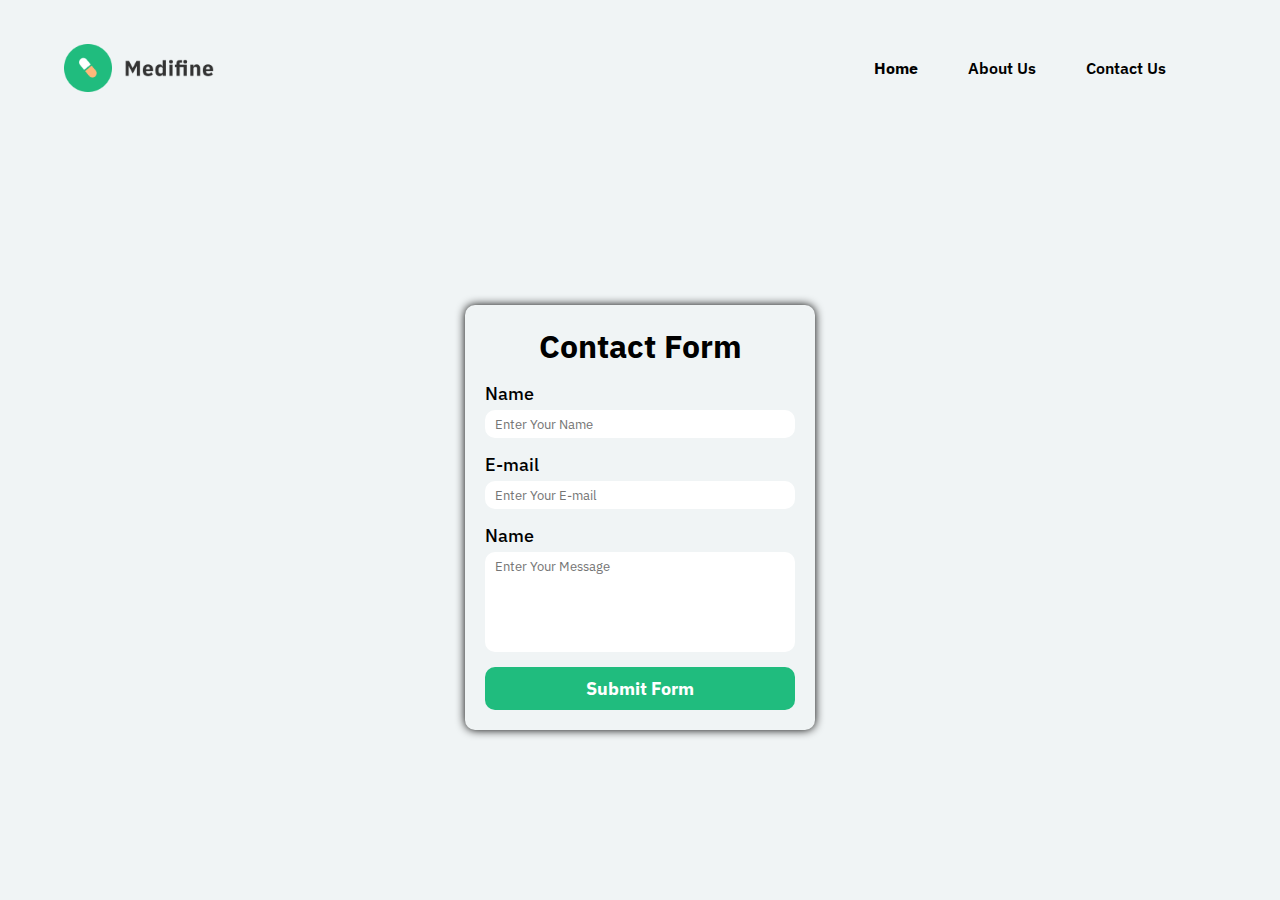
<file: 11th Feb Project/Multi-Page Website/contact/contact.html>
<!DOCTYPE html>
<html lang="en">
<head>
  <meta charset="UTF-8">
  <meta name="viewport" content="width=device-width, initial-scale=1.0">
  <title>Hospital Page</title>

  <!-- Adding The CSS File -->

  <link rel="stylesheet" href="./contact.css"/>

  <!-- Adding Of Google Font -->

  <link rel="preconnect" href="https://fonts.googleapis.com" />
  <link rel="preconnect" href="https://fonts.gstatic.com" crossorigin />
  <link
    href="https://fonts.googleapis.com/css2?family=IBM+Plex+Sans:wght@200;300;400;500;600;700&family=Poppins:wght@200;300;400;500;600;700;800;900&display=swap"
    rel="stylesheet"
 />
</head>
<body>
       <!-- Creating The Navigation Section   -->

       <nav>
         <img src="./assets/logo.png" alt="logo"/>
          <a href="./"></a>
           <ul>
             <li><a href="./">Home</a></li>
             <li><a href="/about/about.html">About Us </a></li>
             <li><a href="/contact/contact.html">Contact Us </a></li>
           </ul>
       </nav>

          <!-- Creating The Main Section -->

          <main>
             
               <!-- Creating The Contact Form  -->
             <form>
               <h1>Contact Form</h1>
               <div>
                <label>Name</label>
                  <input type="text" placeholder="Enter Your Name"/>
              </div>
               <div>
                <label>E-mail</label>
                  <input type="text" placeholder="Enter Your E-mail"/>
              </div>
               <div>
                <label>Name</label>
                  <textarea placeholder="Enter Your Message"></textarea> 
              </div>
                <button>
                  Submit Form
                </button>
             </form>
          </main>
</body>
</html>
</file>
<file: 9th Feb Project/style.css>
body{
    height: 100%;
  }
  
  h1{
  font-size: 60px;
  text-align: center;
  }
  
  #lagest-screen,
  #laptop,
  #laptop-larger,
  #mobile,
  #tablet{
      font-size: 40px;
       display: none; 
      text-align: center;
  }
  /* #laptop-larger{
      display: block;
  } */
  @media screen and (min-width:0px){
      body{
          background-color: crimson;
      }
  }
  #mobile{
  display: block;
  }
  
  @media screen and (min-width:425px){
      body{
          background-color: aqua ;
      }
      #mobile{
          display: none;
      }
      #tablet{
          display: block;
      }
  }
  @media screen and (min-width:768px){
      body{
          background-color:darkgoldenrod;
      }
      #mobile{
          display: none;
      }
      #tablet{
          display:none;
      }
      #laptop{
          display: block;
      }
  }
  @media screen and (min-width:1024px){
      body{
          background-color: forestgreen ;
      }
      #mobile{
          display: none;
      }
      #tablet{
          display:none;
      }
      #laptop{
          display: none;
      }
      #laptop-larger{
          display: block;
      }
  }
  @media screen and (min-width:1440px){
      body{
          background-color: silver;
      }
      #mobile{
          display: none;
      }
      #tablet{
          display:none;
      }
      #laptop{
          display: none;
      }
      #laptop-larger{
          display:none;
      }
      #lagest-screen{
          display: block;
      }
  }
</file>
<file: 11th Feb Project/Beats/style.css>
* {
  margin: 0;
  padding: 0;
  outline: 0;
  box-sizing: border-box;
  background-color: #0f0f10;
  font-family: "Poppins", sans-serif;
  color: #ffffff;
}

@media screen {
  
/* Removing Deafult Of CSS  a   Tag  */

a {
  text-decoration: none;
}

/*  Removing Deafult Of CSS li Tag */

li {
list-style: none;
}

body{
margin: 0 15vw;  
}

/* Designing The Navigation Menu  */

nav {
  display: flex;
  justify-content:space-between ;
  align-items: center;
  width: 100%;
  padding: 30px 0px;
}

nav img {
  width: 25px;
  height: 25px;
}

nav ul{
  display: flex;
}

nav ul li {
  margin-right:40px ;
  font-weight:700;
}

nav ul li:first-child a {
  font-weight: 700;
  font-size: 14px;
}

#all-list {
  display: flex;
  align-items: center;
  padding-left:500px ;
}

#button button {
 background: #1e1e21;
 border-radius: 8px;
 font-weight: 300;
 font-size: 14px;
 padding: 10px 40px;
 cursor: pointer;
}

/* Design The Main Section  */

main{
  display: flex;
  align-items: flex-start;
  margin-top: 30px;
  position:relative
}

img[alt="main-image"] {
  width: 230px;
  position: relative;
  top: -250px;
  left: 70px;
  
 /* height: -100px;  */
} 

#main{
  padding-left:180px ;
}

img[alt="on-ear-image"] {
  width: 320px;
  margin-left: 50px;
}

#heading-text h1 {
  font-weight: 600;
  font-size: 46px;
  margin-bottom: 25px;
}

#heading-text h4 {
font-weight: 500;
font-size: 16px;
margin-bottom: 25px;
}

#heading-text p {
  width: 65%;
  font-size: 12px;
  font-weight: 300;
  color:  #bdc0c2;
  line-height: 25px;
  margin-bottom: 25px;
}

#shpping-bag {
  display: flex;
  align-items: center;
  gap: 20px;
  background-color:  #1e1e21;
  border-radius: 8px;
  width: fit-content;
  padding: 10px 25px;
}

#shpping-bag img {
  width: 15px;
  background: transparent;
  cursor: pointer;
}

#shpping-bag p{
  margin-bottom: 0;
  color: white;
  background-color: transparent;
  cursor: pointer;
}

#shpping-bag span {
  background-color: transparent;
  cursor: pointer;
}

/* Design For All Social Media Icons */

#social-media-icon {
  display: flex;
  align-items: center;
  justify-content: space-around;
  padding: 0 50px;
  position: relative;
  top: -50px;
  margin-bottom: 40px;
  cursor: pointer;
}

#social-media-icon img {
  scale: 0.8;
}

 /* Designing The Specification Section  */

 #Specification {
  display: flex;
  flex-direction: column;
  align-items: center;
 }
 #Specification-logo,
 #case-logo  {
  scale:0.8;
  margin-bottom: 20px;
 }

 #specification-list {
  display: flex;
 }
 
 #specification-list img {
  scale: 0.8;
 }

 #specification-all-list div {
  margin-bottom: 20px;
 }

 #specification-all-list div img {
  scale: 0.8;
 } 

 #specification-all-list div p {
  font-size: 12px;
 }

 #specification-all-list div p:last-child {
  color: #bdc0c2;
  font-size: 10px;
  margin-top: 5px;
  width: 70%;
 }

 #specification-all-list div p:last-child,
 #specification-all-list div p:first-child {
  margin-left: 30px;
 }

 /* Desgin The Case Sction  */

 #case {
  margin-top: 80px;
  display: flex;
  flex-direction: column;
  align-items: center;
 }

 #case-items{
  display: flex;
  gap: 30px;
  align-items: center;
  justify-content: center;
 }

 #case-image{
  scale: 0.8;
 }

 #case-items div {
  width: 20%;
 }

 #case-items div p:first-child {
  color: #bdc0c2;
  font-size: 12px;
  font-weight: 400;
  line-height: 25px;
  margin-bottom: 20px;
 }

 #case-items div p:last-child img {
  background-color: transparent;
  scale: 0.8;
 }

#case-items div p:last-child {
  width:170px;
  height:50px;
  background-color:  #1e1e21;
  border-radius: 8px;
  display: flex;
  align-items: center;
  gap:20px;
  font-size: 15px;
  padding-left: 30px;
  cursor: pointer;
}
#case-heading {
  padding-left: 50px;
}

/* Buying Product Section  */

#buy-product {
  background: #181a1b;
  border-radius: 12px;
  display: flex;
align-items: center;
justify-content: center;
gap: 50px;

padding-top: 40px;
padding-bottom:40px;

}

#buy-product div,
#buy-product p,
#buy-product h3,
#buy-product img {
background-color: transparent;
}

#buy-product div {
  width: 25%;
}

#buy-product div h3{
  font-weight: 600;
  font-size: 18px;

}

#buy-product div p {
  color: #bdc0c2;
  font-size: 14px;

}

#music {
  position: relative;
  bottom: 40px;
  left:120px
}

#music p {
  position: relative;
  top:22px; 
}
#shopping-urgent  {
  position: relative;
  top:70px ;
  right:300px;
  padding-left: 120px;  
}


  
  #shopping-urgent p{
  position: relative;
  left:35px;
  bottom:25px;
}
#buy-product div div {
  display: flex;
align-items: center;
width: fit-content;
background: rgb(0, 0, 0) ;
border-radius: 8px;

}

#buy-product div div img {
  scale: 0.8;
  
}

#buy-now{
  position: relative;
  right: 200px;
}

 
#buy-product div div p {
  /* margin-bottom: 0; */
  font-size: 12px;
  color: white;
}

/* Designing To Product Section For Display Item */

#product {
  display: flex;
  flex-direction: column;
  margin: 0 150px;
  cursor: pointer;
}

#product-logo {
  display: flex;
  flex-direction: column;
}

#product-logo {
  scale: 0.3;
}

#product-items {
  display: flex;
  align-items: center;
  flex-wrap: wrap;
  gap: 50px;
  padding-left: 50px;
}

#product-card{
  position: relative;
  width: 130px;
  height: 130px;
  background: #181a1b;
  border-radius: 8px;
}

#product-image{
  width: 75px;
  height: 100px;
  position: absolute;
  z-index: 100;
  top:-40px;
  left: 28px;
}

#product-image,
#product-info p ,
#product-info span ,
img[alt="product-image"],
img[alt="shopping-bag-2"],
#product-card div {
  background-color:transparent ;
}

#product-info {
  position: absolute;
  bottom: 0;
  width: 100%;
  display: flex;
  align-items: flex-end;
  justify-content: space-between;
  padding: 10px 15px;
}

#product-info p {
  font-size: 12px;
}

#product-info span {
  color: #bdc0c2;
}

#product-info div {
  background: #0a0a0b;
  border-radius: 8px;
  padding: 2px 6px;
}

#product-info div img {
  width: 13px;
  height: 13px;
}

img[alt="product-image"] {
  height: 100px;
  width: 80px;
}

/* Design The Footer Section */

footer{
  margin: 100px 0;
  display: flex;
  align-items: flex-start;
  justify-content: space-between;
  position: relative;
  cursor: pointer;
}

img[alt="footer-logo"] {
  scale: 0.8;
}

footer ul li a  {
  font-size: 12px;
  color: #BDC0C2;
}

footer ul li:first-child a {
  font-size:16px;
  font-weight: 400;
  color: white;
}

footer ul li:first-child {
  margin-bottom: 10px;
}

#footer-subcription {
  display: flex;
  flex-direction: column;
  gap: 30px;
}

#footer-subcription div:first-child {
  background: #181A1B;
  border-radius:8px;
  padding: 10px 20px;
  border: none;
  display: flex;
  align-items: center;
  gap: 10px;
}

#footer-subcription div:first-child input {
  border: none;
  background-color: transparent;
}

#Subcribe-button {
  background: #0A0A0B;
  border: 8px;
  padding: 10px 20px;
  border: none;
  display: flex;
  align-items: center;
  gap: 10;
}

#Subcribe-button img {
  scale: 0.8;
}

#Subcribe-button p {
  font-size: 12px;
}

#footer-subcription div:last-child img {
  margin-right: 10px;
  scale: 0.8;
}

#arrow-up {
  position: absolute;
  right: -160px;
  scale: 0.8;
}

}
</file>
<file: 11th Feb Project/Correct Code OF Real-Estate/style.css>
@media screen {
  
:root {
  /* color */
  --primary-color: #6663e9;
  --seconday-color: #7c7c7c;
  --bg-color-dark: var(--primary-color, #0001);
  --bg-color-dark2: var(--btn-dark);
  --bg-color-light: #dedede;
  --color-white: #fff;
  --btn-dark: #949496;
  --btn-dark2: var(--primary-color);

  /* fonts */
  --primary-font-size: 7.2rem;
  --secondary-font-size: 2.4rem;
  --body-text: 1.6rem;
  --link-text: 1.6rem;
  --btn-text: 1.6rem;
  --primary-font: "Manrope", sans-serif;
  --para-text: 1.4rem;

  /* spaces */
  --m-large: 6rem;
  --m-small: 2rem;
  --p-large: 6rem;
  --p-small: 2rem;
  --nav-link-gap: 4rem;

  /* style */
  --btn-border: 8px;
  --wrapper-padding: 2rem;
  --nav-item-gap: 2rem;
  --card-border: var(--btn-border, 10px);
}

}


* {
  margin: 0;
  padding: 0;
  box-sizing: border-box;
  font-size: var(--body-text);
}

@media screen {

html {
  font-size: 62.5%;
  font-family: var(--primary-font);
}
body{
  background-color: var(--bg-color-light);
}
header {
  height: 100vh;
  background-image: linear-gradient(rgba(0, 0, 0, 0.4), rgba(0, 0, 0, 0.4)),
    url("static/mainBackground.png");
    background-repeat: no-repeat;
    background-size: cover;
    background-position: center;
}
nav {
  display: flex;
  justify-content: space-between;
  align-items: center;
  padding: 2rem;
}
nav ul {
  display: flex;
  gap: 2rem;
}
header hr {
  border: 1px solid white;
}
li {
  list-style: none;
}
a {
  text-decoration: none;
}
nav a {
  color: white;
}

h1 {
  font-size: var(--primary-font-size);
  color: white;
  margin-top: 10rem;
}
header p {
  color: white;
}
button {
  margin-top: 4rem;
  padding: 1rem 2rem;
  color: white;
  background-color: var(--primary-color);
  border-radius: 4rem;
  border: none;
}
.my-logos{
  background-color: var(--color-white);
  border-radius: 4rem;
  display: flex;
  gap: 2rem;
  justify-content: space-evenly;
  align-items: center;
  padding: 4rem;
  margin-top: -8rem;
}
.my-logos img{
  width: 156px;
}


/* designing the wrapper section of the cards */
.cards-wrapper-section h1 {
  font-weight: 800;
  font-size: 60px;
  text-align: center;
  letter-spacing: 0.01em;
}

.cards-wrapper {
  display: flex;
  flex-wrap: wrap;
  align-items: center;
  justify-content: center;
  gap: 10px;
  margin-top: 50px;
  position: relative;
}

/* designing the card image */
.card {
  flex-basis: 30%;
  display: flex;
  flex-direction: column;
  align-items: center;
  justify-content: center;
  position: relative;
}

/* giving different margin top value to position cards */
.cards-wrapper div:nth-child(2) {
  margin-top: 50px;
}
.cards-wrapper div:nth-child(3) {
  margin-top: 100px;
}
.cards-wrapper div:nth-child(4) {
  margin-top: 160px;
}
.cards-wrapper div:nth-child(5) {
  margin-top: 100px;
}
.cards-wrapper div:nth-child(6) {
  margin-top: 40px;
}
.cards-wrapper div:nth-child(7) {
  margin-top: 40px;
}
.cards-wrapper div:nth-child(8) {
  margin-top: 100px;
}
.cards-wrapper div:nth-child(9) {
  margin-top: 160px;
}

.card img {
  width: 366px;
  height: 400px;
  border-radius: 20px;
}

/* designing the card box of card */
.card-box {
  width: 326px;
  height: 121px;
  border-radius: 20px;
  background: #ffffff;
  box-shadow: 0px 4px 120px rgba(58, 86, 78, 0.2);
  position: absolute;
  bottom: -60px;
  padding: 15px 20px;
  display: flex;
  align-items: center;
  justify-content: space-between;
}

.card-box button {
  font-weight: 800;
  font-size: 15px;
  width: 114px;
  height: 52px;
}

.card-box div h3 {
  font-weight: 700;
  font-size: 24px;
  margin-bottom: 10px;
}

.card-box div p {
  font-weight: 800;
  font-size: 20px;
  color: #6663e8;
  text-shadow: 0px 4px 60px rgba(0, 0, 0, 0.05);
}

/* designing both the features section of the website */
.features-section {
  display: flex;
  align-items: center;
  justify-content: center;
  margin-top: 250px;
}

.features-section div {
  width: 50%;
}

.first-feature-section div:first-child img:first-child {
  position: absolute;
  left: -80px;
  z-index: -1;
  width: 726px;
  height: 456px;
}

.features-section div:first-child img:last-child {
  position: relative;
  width: 405px;
  height: 405px;
  border-radius: 51px;
  bottom: 55px;
  left: 110px;
}

/* designing the second div of feature box */
.features-section h1 {
  font-weight: 800;
  font-size: 60px;
  letter-spacing: 0.01em;
  margin-bottom: 30px;
}

.features-section p {
  font-weight: 500;
  font-size: 18px;
  color: #585c65;
  margin-bottom: 40px;
  max-width: 80%;
}

.features-section button {
  font-weight: 700;
}

/* designing the second feature section */
.second-feature-section {
  display: flex;
  align-items: center;
  justify-content: center;
}

.second-feature-section div {
  width: 50%;
}

.second-feature-section div:last-child{
    position: relative;
}

.second-feature-section div:last-child img:first-child {
  position: absolute;
  right: 0;
  width: 726px;
  height: 456px;
  bottom: -220px;
}

.second-feature-section div:last-child img:last-child {
  position: absolute;
  width: 405px;
  height: 405px;
  border-radius: 51px;
  right: 135px;
  bottom: -110px;
}

.second-feature-section div:first-child {
  padding: 0 50px;
}

.second-feature-section div:first-child h1 {
  width: 90%;
}

/* designing the newsletter section */
.newsletter {
  margin: 100px 70px;
  background: #6663e9;
  box-shadow: 0px 4px 60px rgba(0, 0, 0, 0.05);
  border-radius: 70px;
  display: flex;
  flex-direction: column;
  align-items: center;
  justify-content: center;
  gap: 30px;
  padding: 70px 0;
  color: #ffffff;
  text-align: center;
}

.newsletter h1 {
  font-weight: 800;
  font-size: 60px;
}

.newsletter p {
  font-weight: 400;
  font-size: 18px;
  width: 55%;
}

/* designing the form */
.newsletter form {
  display: flex;
  align-items: center;
  gap: 20px;
}

.newsletter form div {
  display: flex;
  align-items: center;
  gap: 20px;
  background: #5654d1;
  border-radius: 40px;
  width: 468px;
  height: 61px;
  padding: 0 20px;
}

.newsletter form input {
  background-color: transparent;
  border: none;
}

.newsletter form button {
  background: #ffffff;
  box-shadow: 0px 4px 60px rgba(0, 0, 0, 0.05);
  border-radius: 40px;
  width: 174px;
  height: 61px;
  color: #6663e9;
}

/* designing the footer area */
footer {
  display: flex;
  align-items: flex-start;
  margin: 0 100px;
  justify-content: space-between;
  margin-bottom: 80px;
}

footer div:first-child {
  display: flex;
  flex-direction: column;
  gap: 30px;
}

footer div:first-child img {
  width: 150px;
}

footer div:first-child div img {
  width: 45px;
  height: 45px;
  margin-right: 20px;
}

footer div:first-child p {
  width: 323px;
  font-weight: 400;
  font-size: 20px;
}

/* designing the footer links */
.footer-links {
  display: flex;
  align-items: flex-start;
  justify-content: space-between;
  gap: 120px;
}

.footer-links-content {
  display: flex;
  flex-direction: column;
}

.footer-links-content ul li a {
  color: black;
}

.footer-links-content ul li:first-child {
  font-weight: 700;
  font-size: 20px;
}

.footer-links-content ul li{
    margin-bottom: 25px;
}

}
</file>
<file: 2nd Feb Project/Style/style.css>
*{
    margin: 0;
    padding: 0%;
    box-sizing: border-box;
    background-color: #f9f5ed;
    font-family: 'Kablammo', cursive;
font-family: 'Source Serif 4', serif;
}

@media screen {
    
nav {
    padding: 20px 10%;
    height: 15vh ;
}
nav ul {
    display: flex;
    align-items: center;
}
nav ul li {
    list-style: none ;
    margin-right:10% ;
    font-weight: 300;
}
nav ul li img {
    width: 100px;
}
main {
    display: flex;
    justify-items: center;
    align-items: center;
}
.leftmain {
    width:40%;
    padding:7%;
}
.leftmain p {
    margin: 5% 0;
}
.leftmain button {
    padding: 15px 20px;
    font-size: 18px;
    color: white;
    font-weight: 600;
    border: none;
    background-color: #3b855b;
    border-radius: 10px;
} 
.rightmain {
    width: 60%;
    padding: 7%;
}
/* .rightmain div img {
    margin-right: 20px;
} */
/* .rightmain div {
    margin-bottom: 20px; */

/* .rightmain > img {
    width:64%;
}  */

}
</file>
<file: 3rd Feb Project/Style/style.css>
*{
    margin:0% ;
    padding: 0%;
    box-sizing: border-box;
    font-family: 'Kablammo', cursive;
font-family: 'Source Serif 4', serif;
}
body{
    width:100%;
    height: 100%;
    background-image: linear-gradient(rgba(0,0,0,0.5),rgba(0,0,0,0.5)),
    url("./assets/pexels-maxyne-barcel-10402282 1.png");
    background-size: cover;
    background-attachment:fixed;
    display: flex;
    flex-direction:column ;
    justify-content: center;
}

@media screen {
    
li {
    list-style: none;
}
nav{
     width: 100%;
    display: flex ;
    align-items: center;
    justify-content: space-between;
    padding: 0 60px 0 60px;
    margin-top: 55px;
}
nav  ul {
    display: flex;
    align-items: center;
    gap: 100px;
}
a {
    
    /* list-style: none; 
  font-style: normal;
  font-weight: 400;
  font-size: 18px; */
  /* line-height: 22px; */
  color: #ffc233;
  cursor:pointer ;
  text-decoration: none ;
}
button:hover{
    background-color:white;
    color:black;
    border: 5px solid black ;
}
li:hover{
    text-decoration: red underline;
}
a:hover{
    color: greenyellow;
    font-style: italic;
}
nav button {
    width:100px;
    padding-left:18px;
    padding-top: 9px;
    padding-bottom: 9px;
    padding-right: 18px;
    background-color: #ff505f;
    color: #ffffff;
    font-style: normal;
    font-weight: bolder;
    font-size:18px ;
    cursor:pointer;
    /* line-height:30px ;  */
     font-family: "Red Rose";
     /* border: 1px solid  #ff505f; */

}
.hero-section {
    text-align: center;
    margin-top: 60px;
    font-size:50px;
    color:  #ffc233
    
}
.read{
    height: 60px; 
     width: 250px;
    padding:  9px 18px ;
    font-weight: bolder;
    font-style: normal;
    font-size: 20px ;
    background-color: #ff505f;
    color: #ffffff;
    cursor: pointer; 
    /* border: 5px solid #ff505f; */
}

footer{
    position: absolute;
 bottom: 20px;
 right:40px;
}

}
</file>
<file: 4 Feb Project/Style/style.css>
*{
  margin: 0;
  padding: 0;
  box-sizing: border-box;
  font-family: "Poppins", sans-serif;
}

.container{
max-width: 130rem;
padding: 0 119px;
margin: 0 auto;
}

@media screen {
  
.navbar-container{
  display: flex;
  align-items: center;
  justify-content: space-between;
  margin-top:69px;
}

.grow-list{
  flex-grow: 1;
  padding-left: 40px;
}

.list{
   display: flex;
  align-items:center;
/* justify-content: right; 
text-align: right; */
  list-style: none;
  gap:36px;
  font-family: "Poppins";
  font-style: normal;
  font-size:16px;
  font-weight:400 ;
  /* line-height: 24px; */
  color:  #000;
  /* box-sizing: border-box;
  margin-left: 10px ; */
}

.list li {
  cursor: pointer;
}

.nav-button{
  padding: 14px 20px;
  background-color:  #5955b3;
  border: 1px solid #5955b3;
  border-radius: 15px;
font-style: normal;
font-weight: 500;
font-family: "Poppins";
font-size: 16px;
line-height: 24px;
display: flex;
align-items: center;
text-align: center;
color: #ffffff;
}

.banner-container{
  display: flex;
  align-items: center;
justify-content: space-between;
margin-top: 55px;
}

.heading-text{
  font-family: "Poppins" ;
  font-style: normal;
  font-weight: 600;
  font-size: 64px;
  line-height: 74px;
  color:  #3c2f60;
}

.heading-text span{
  color:  #5955b3;
}

.description {
  font-family: "Poppins" ;
  font-style: normal;
  font-size:16px ;
  font-weight:400 ;
  line-height: 26px;
  letter-spacing: 0.01em;
  color: #828282;
  margin-top: 28px;
}

.btn{
  margin-top: 72px;
}

}
</file>
<file: 5th Feb Projrct/Style/style.css>
* {
  margin: 0;
  padding: 0;
  box-sizing: border-box;
  font-family: "Poppins", sans-serif;
}

/* ------------------------------ */
/* ---------- NAVBAR ------------ */
/* ------------------------------ */
@media screen {
  
.nav-content {
  display: flex;
  justify-content: space-between;
  align-items: center;
  padding: 31px 83px; 
  height: 94px; 
  background-color: #000;
}

.all-list {
  flex-grow: 1;
}

img {
  width: 92px;
  height: 32px;
}

.line {
  width: 1px;
  height: 50px;
  background-color: #fff;
   margin-left: 63px; 
}

 .list {
  display: flex;
  align-items: center;
  gap: 63px;
  list-style: none;
  font-family: "Poppins";
  font-style: normal;
  font-weight: 600;
  font-size: 16px;
  line-height: 24px;
  color: #ffffff;
  margin-left: 64px;
}

.logo,
.item-list{
  cursor: pointer;
}

.navbar-button{
  padding: 7px 28px;
  background: #ba0cc5;
  border-radius: 6px;
  border: none;
  font-family: "Poppins";
  font-style: normal;
  font-weight: 600;
  font-size: 16px;
  line-height: 24px;
  color: #ffffff;
  cursor: pointer;
}

/* ------------------------------ */
/* ---------- HERO ------------ */
/* ------------------------------ */

.hero-section {
  background-image: url("./assets/bg.png");
  background-size: cover;
  background-attachment: fixed;
  height: 91.5vh;
  text-align: center;
}

.heading-content {
  max-width: 846px;
   margin: 0 auto; 
  font-style: normal;
  font-weight: 700;
  font-size: 80px;
  line-height: 98px;
  text-align: center;
  color: #ffffff;
   padding-top: 172px;
}

.last-text {
  font-family: "Poppins";
  font-style: normal;
  font-weight: 500;
  font-size: 30px;
  line-height: 45px;
  color: #ffffff;
}

.btn {
  background: #ba0cc5;
  border-radius: 11.2308px;
  font-family: "Poppins";
  font-style: normal;
  font-weight: 600;
  font-size: 29.9487px;
  line-height: 45px;
  color: #ffffff;
  border: none;
  padding: 14px 22px;
  margin-top: 64px;
  cursor: pointer;
}

}
</file>
<file: 11th Feb Project/Multi-Page Website/images/style.css>
*{
  margin: 0;
  padding: 0;
  outline: 0;
  box-sizing: border-box;
  font-family: "IBM Plex Sans", sans-serif;
}

body{
  max-width: 1440px;
  background-color: #f0f4f5;
  overflow: hidden;
  margin: auto;
}

@media screen {

/* Desgining The Navigation Menu  */

nav {
  height: 15vh;
  display: flex;
  align-items: center;
  justify-content: space-between;
  padding: 0 5%;
}

/* Desigining The Logo */

nav img {
  width: 150px;
} 

/* Designing The Navigation Menu Links */

nav ul {
  display: flex;
  align-items: center;
}

nav ul li {
  list-style: none;
  margin-right:50px;
  font-weight: 600;
}

nav ul li:first-child{
  font-weight: 700;
  color: #20bc7e;
}

a {
  text-decoration: none;
  color: black;
}

/* Designing The Section Hero */

main {
  display: flex;
  align-items: center;
  justify-content: center;
  height: 85vh;
}

main section {
  width: 50%;
}

#left-section {
  margin-left: 5%;
  position: relative;
}

img[alt="top-Angle"]{
  width: 50px;
}

#left-section h1 {
 font-size: 70px;
}

#left-section p {
  color: #7c7c7c;
  font-size: 18px;
  margin: 20px 0;
}

img[alt="bottomAngle"] {
  width: 25px;
  position: absolute;
  right: 25px;
}

img[alt="stethoscope"] {
  position: absolute;
  width: 90%;
  top: -60px;
  right: -25%;
  z-index: -1;
}
img[alt="mouse"] {
  position: absolute;
  right: -30px;
  bottom: 0;
  width: 30px;
}

#left-section button {
  color: white;
  border: none;
  padding: 15px 40px;
  border-radius: 40px;
  background-color: #20bc7e;
  font-size: 25px;
  font-weight: 700;
}

/* Designing The Right Section */

/* img[alt="greenBox"]
img[ alt="yellowBox"] {
  position: absolute;
  right: 0;
  left: 0;
  bottom: 0;
  top: 0; position: relative;
  left: 150px;
  top: 30px;
} */

img[alt="greenBox"] {
  width: 35%;
  bottom: 30px;
  scale: 2.3;
  position: relative;
  left: 340px;
  top: 30px;
}

img[ alt="yellowBox"] {
  width: 35%;
  bottom: 50px;
  scale: 1.9;
  position: relative;
  left: 120px;
  top: 30px;
}

img[ alt="doctor"] {
  position: absolute;
  right: 0;
  bottom: 0;
  height: 90%;
}

}
</file>
<file: 11th Feb Project/Multi-Page Website/about/about.css>
*{
  margin: 0;
  padding: 0;
  outline: 0;
  box-sizing: border-box;
  font-family: "IBM Plex Sans", sans-serif;
}

body{
  max-width: 1440px;
  background-color: #f0f4f5;
  overflow: hidden;
  margin: auto;
}


@media screen {
  
 /* Desigin The Navigation Menu  */

 nav{
  height: 15vh;
  display: flex;
  align-items: center;
  justify-content: space-between;
  padding: 0 5%;
 }

 /* Desigining The Logo */

 nav img {
  width: 150px;
 }

   /* Desigin The Navigation Menu  Links */

   nav ul {
  display: flex ;
  align-items: center; 
}

nav ul li {
  list-style: none;
  margin-right: 50px;
  font-weight: 600;
}

nav ul li:first-child {
  font-weight: 700;
  color: #20bc7e;
}

a {
  text-decoration: none;
  color: black;
}

/* Design The Main Section */

main {
  height: 85vh;
  display: flex;
  flex-direction: column;
  align-items: center;
  justify-content: center;
  padding: 0 5%;
}

#hospital-description {
  width: 50%;
  text-align: center;
}

#hospital-description h1 {
  margin-bottom: 20px;
  color:  #20BC7E;
}

#hospital-description p {
  font-size: 18px;
  font-weight: 400;
}

/* Design The Achievement Card  */

#achievement {
  display: flex;
  align-items: center;
  gap:50px;
  margin-top: 50px;
}

#achievement-card {
  width: 200px;
  height: 100px;
  border-radius: 10px;
  box-shadow: 0 0 10px black;
  display: flex;
  flex-direction: column;
  justify-content: center;
  align-items: center;
}
#achievement-card span {
  font-size: 25px;
  font-weight: 700;
  color: #20BC7E;
}

#achievement-card p {
  font-size: 20px;
  font-weight: 400;
}

}
</file>
<file: 11th Feb Project/Multi-Page Website/contact/contact.css>
* {
  margin: 0;
  padding: 0;
  outline: 0;
  box-sizing: border-box;
  font-family: "IBM Plex Sans", sans-serif;
}

body{
  max-width: 1440px;
  background-color: #f0f4f5;
  overflow: hidden;
  margin: auto;
}

/* Designing The Navigation Menu  */
@media screen {
  
nav{
  height: 15vh;
  display: flex;
  align-items: center;
  justify-content: space-between;
  padding: 0 5%;
}

/* Designing The Logo */

nav img {
  width: 150px;
}

/* Desgining The Navigation Menu Links */

nav ul {
  display: flex;
  align-items: center;
}

nav ul li {
  list-style: none;
  margin-right: 50px;
  font-weight: 600;
}

nav ul li:first-child {
  font-weight: 700;
  color: #20bc7e;
}

a {
  text-decoration: none;
  color: black;
}

/* Designing The Navigation main and form  */

main{
  height: 85vh;
  display: flex;
  justify-content: center;
  align-items: center;
}

form{
  width: 350px;
  box-shadow: 0 0 10px black;
  border-radius: 10px;
  padding: 20px;
  display: flex;
  flex-direction: column;
  gap:15px;
}

form h1 {
  text-align: center;
}

form div {
  display: flex;
  flex-direction: column;
}

form div label {
  font-size: 18px;
  font-weight: 500;
  margin-bottom: 5px;
}

form div input {
  border: transparent;
  border-radius: 10px;
   padding:  5px 10px ;
}

form div textarea {
  resize: none;
  height: 100px;
  border: transparent;
  border-radius: 10px;
  padding: 5px 10px;
}

form button {
  border: transparent;
  border-radius: 10px;
  background: #20BC7E;
  color: white;
  font-size: 18px;
  font-weight: bold;
  padding: 10px;
    cursor: pointer;
}

}
</file>
